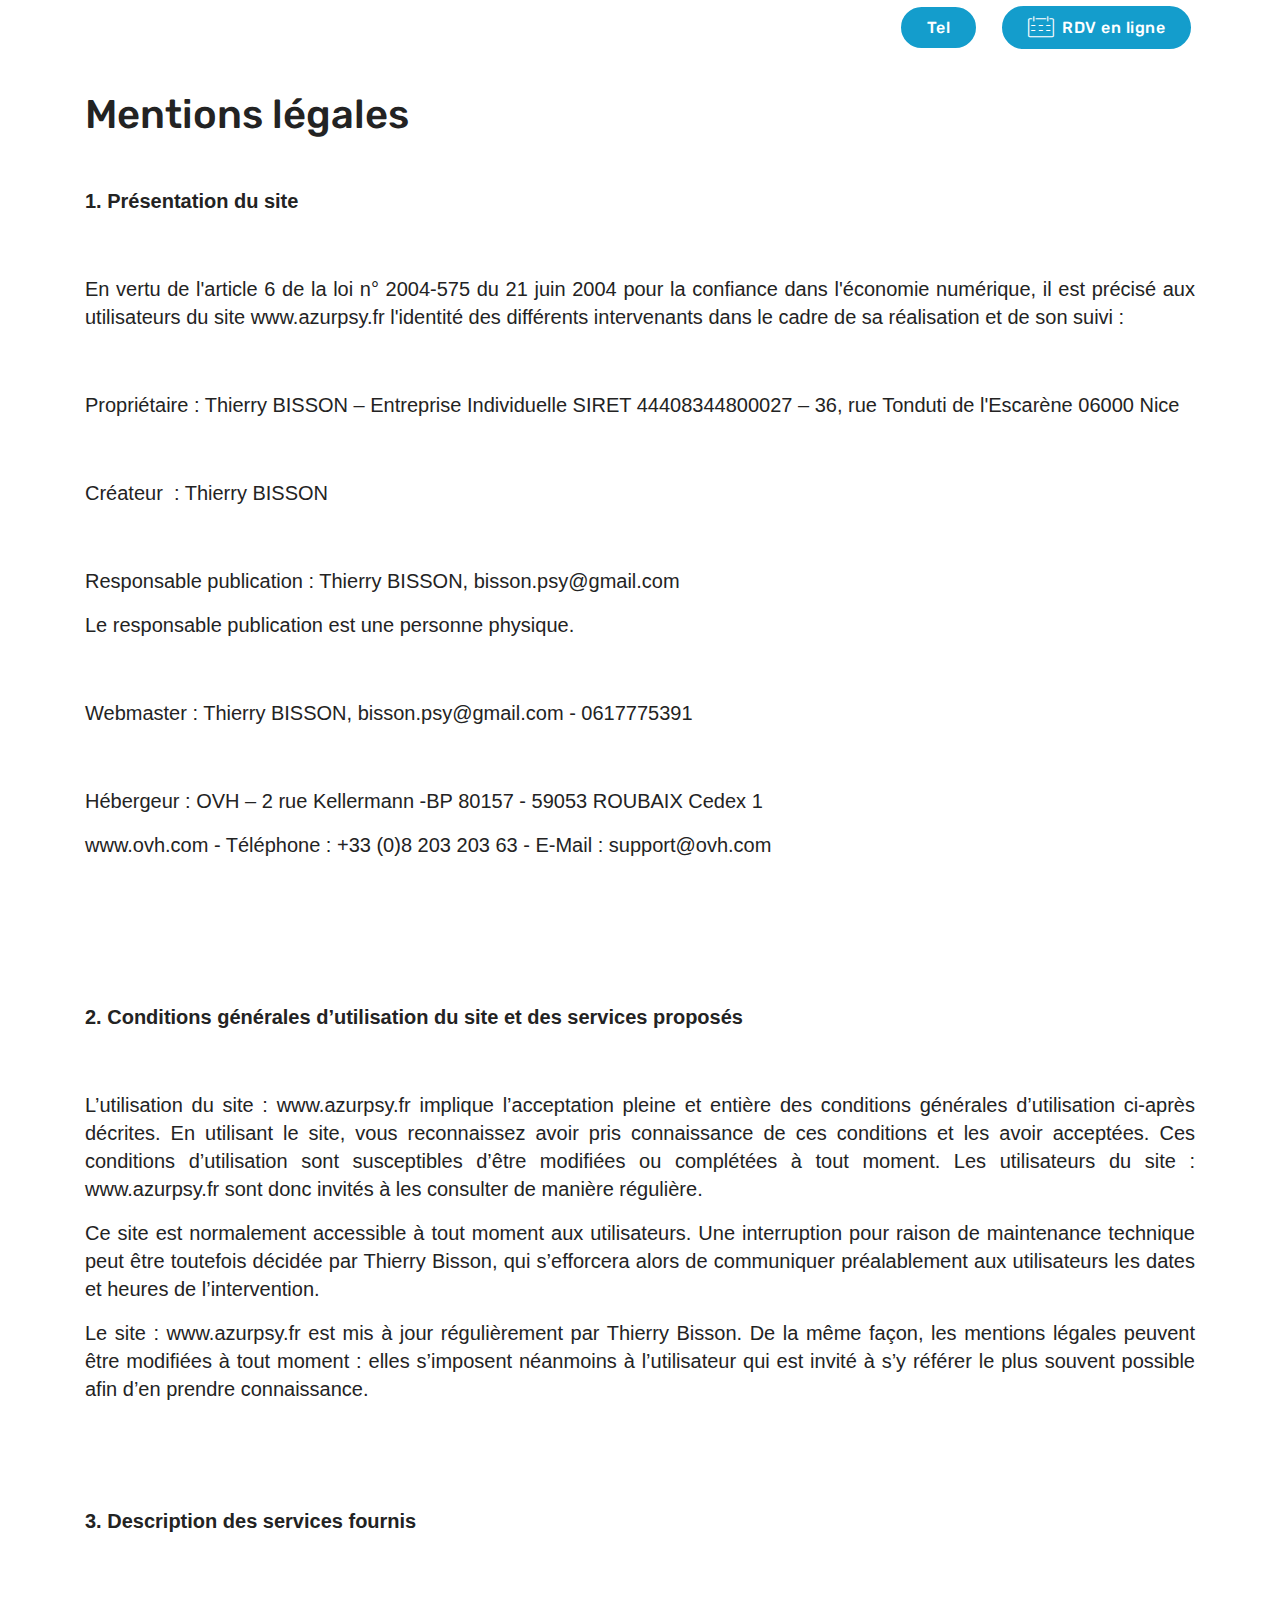
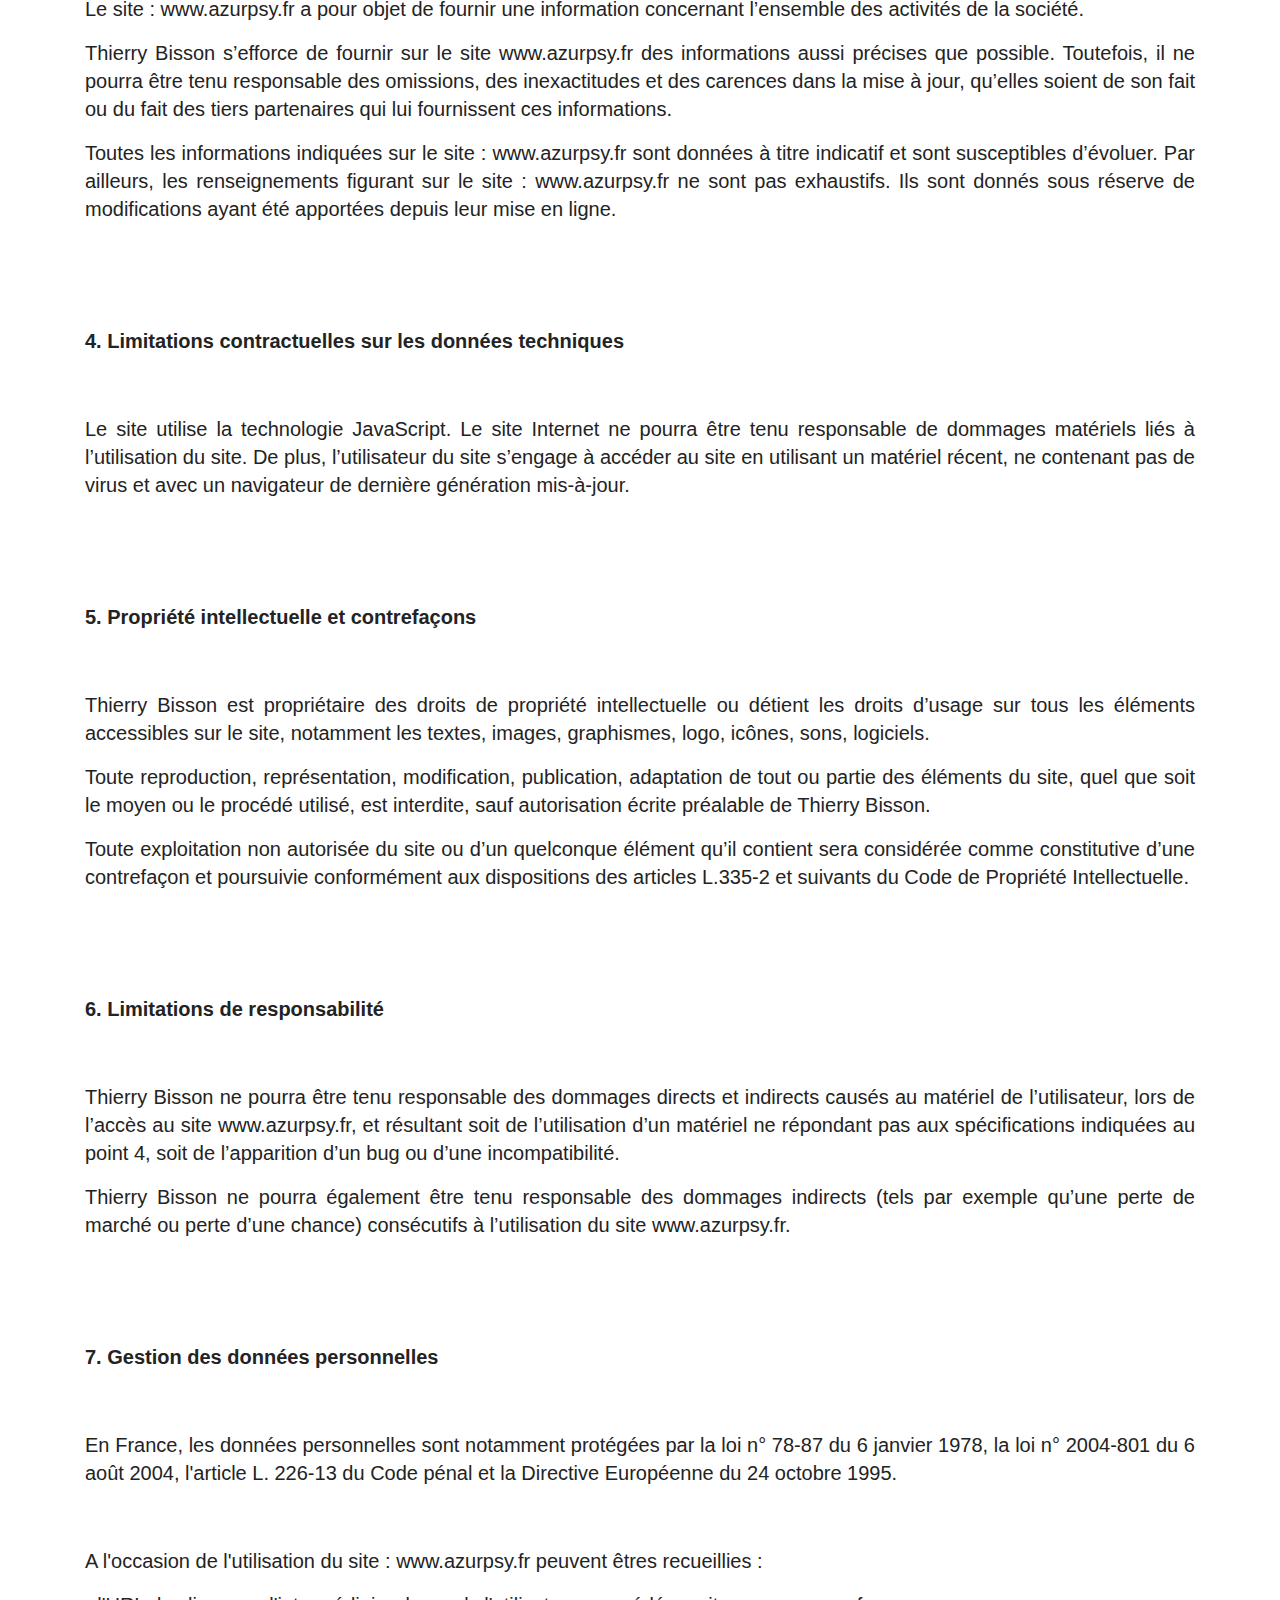
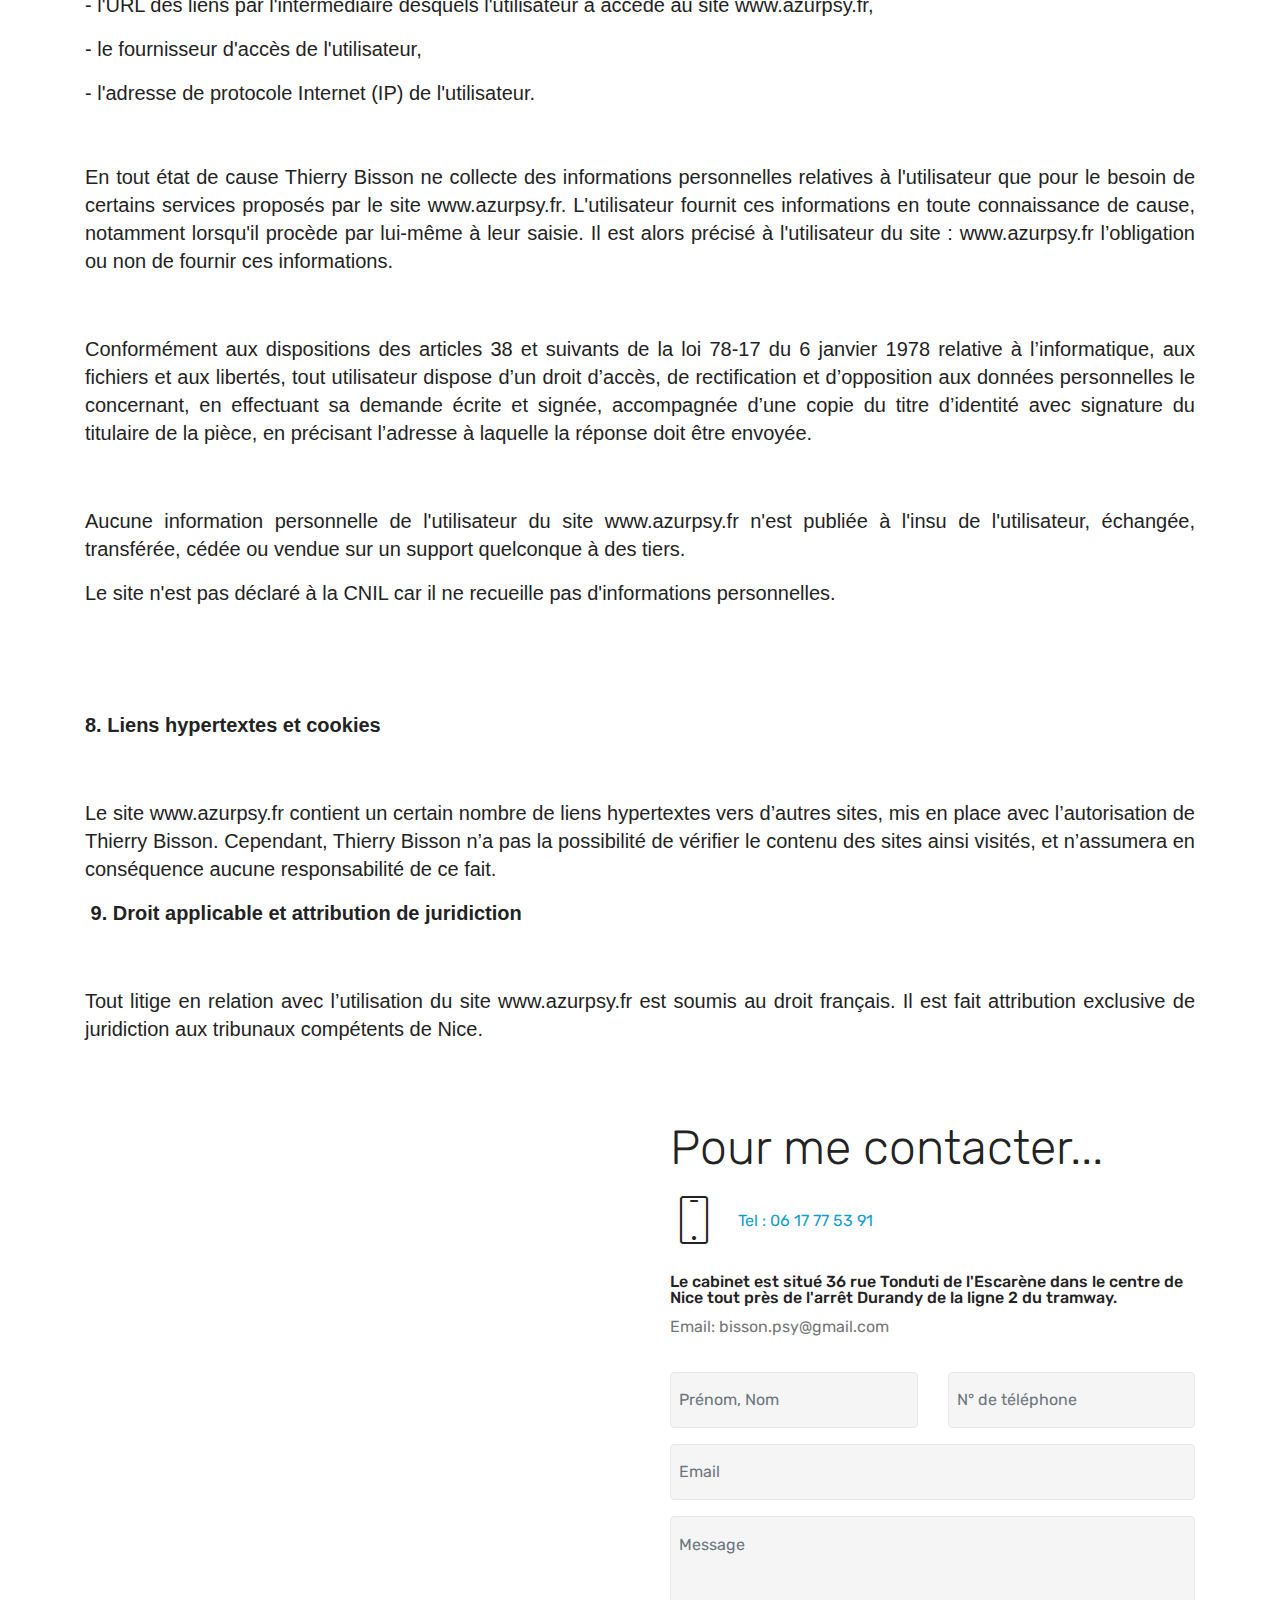
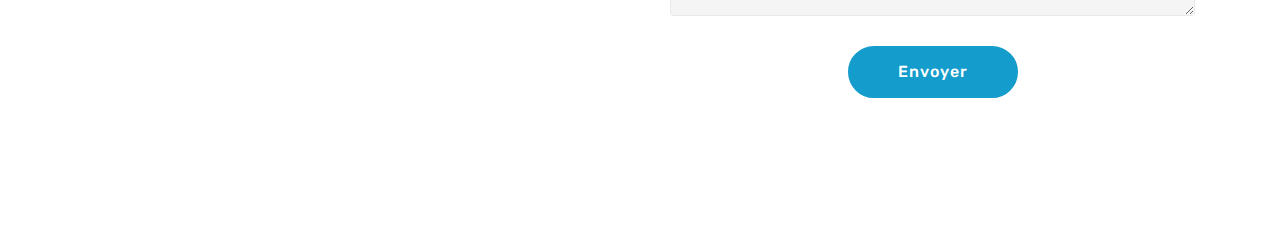
<file: Site36/mentionslegales.html>
<!DOCTYPE html>
<html  >
<head>
  <!-- Site made with Mobirise Website Builder v4.12.3, https://mobirise.com -->
  <meta charset="UTF-8">
  <meta http-equiv="X-UA-Compatible" content="IE=edge">
  <meta name="generator" content="Mobirise v4.12.3, mobirise.com">
  <meta name="viewport" content="width=device-width, initial-scale=1, minimum-scale=1">
  <link rel="shortcut icon" href="assets/images/iconepsy-128x144.png" type="image/x-icon">
  <meta name="description" content="">


  <title>Thierry Bisson Psychologue à Nice mentions légales</title>
  <link rel="stylesheet" href="assets/web/assets/mobirise-icons/mobirise-icons.css">
  <link rel="stylesheet" href="assets/bootstrap/css/bootstrap.min.css">
  <link rel="stylesheet" href="assets/bootstrap/css/bootstrap-grid.min.css">
  <link rel="stylesheet" href="assets/bootstrap/css/bootstrap-reboot.min.css">
  <link rel="stylesheet" href="assets/tether/tether.min.css">
  <link rel="stylesheet" href="assets/dropdown/css/style.css">
  <link rel="stylesheet" href="assets/theme/css/style.css">
  <link rel="preload" as="style" href="assets/mobirise/css/mbr-additional.css"><link rel="stylesheet" href="assets/mobirise/css/mbr-additional.css" type="text/css">



</head>

<body>

    <section class="menu cid-rXheybpulM" once="menu" id="menu2-d">

      <nav class="navbar navbar-expand beta-menu navbar-dropdown align-items-center navbar-fixed-top navbar-toggleable-sm">
          <button class="navbar-toggler navbar-toggler-right" type="button" data-toggle="collapse" data-target="#navbarSupportedContent" aria-controls="navbarSupportedContent" aria-expanded="false" aria-label="Toggle navigation">
              <div class="hamburger">
                  <span></span>
                  <span></span>
                  <span></span>
                  <span></span>
              </div>
          </button>
          <!-- <div class="menu-logo">
              <div class="navbar-brand">


              </div>
          </div> -->
          <div class="collapse navbar-collapse" id="navbarSupportedContent">

              <div class="navbar-buttons mbr-section-btn">
                  <a class="btn btn-sm btn-primary display-7" href="tel:+33617775391"
                  target="_blank">
                  <!-- <span class="mbri-mobile mbr-iconfont mbr-iconfont-btn"></span> -->
                  <font face="MobiriseIcons">
                      <span style="font-size: 20px;"></span>
                  </font>Tel
                  </a>
                  <a class="btn btn-sm btn-primary display-7" href="https://www.clicrdv.com/thierry-bisson?"
                  target="_blank">
                  <span class="mbri-calendar mbr-iconfont mbr-iconfont-btn"></span>
                  <font face="MobiriseIcons">
                      <span style="font-size: 20px;"></span>
                  </font>RDV en ligne
                  </a>
              </div>
          </div>
      </nav>
   </section>


   <section class="mbr-section content6 cid-rXh73MvF9s" id="content6-9">
       <div class="container">

                           <p style="text-align: justify;">&nbsp;</p>
                           <p style="text-align: justify;">&nbsp;</p>
                        <h1>Mentions légales</h1>

       						<p style="text-align: justify;"><span style="font-family: Raleway, Arial, Helvetica, 'Liberation Sans', FreeSans, sans-serif;"><span style="font-size: 20px; line-height: 28px;">&nbsp;</span></span></p>
       						<p style="text-align: justify;"><strong><span style="font-family: Raleway, Arial, Helvetica, 'Liberation Sans', FreeSans, sans-serif;"><span style="font-size: 20px; line-height: 28px;">1. Présentation du site</span></span></strong></p>
       						<p style="text-align: justify;"><span style="font-family: Raleway, Arial, Helvetica, 'Liberation Sans', FreeSans, sans-serif;"><span style="font-size: 20px; line-height: 28px;">&nbsp;</span></span></p>
       						<p style="text-align: justify;"><span style="font-family: Raleway, Arial, Helvetica, 'Liberation Sans', FreeSans, sans-serif;"><span style="font-size: 20px; line-height: 28px;">En vertu de l'article 6 de la loi n° 2004-575 du 21 juin 2004 pour la confiance dans l'économie numérique, il est précisé aux utilisateurs du site www.azurpsy.fr l'identité des différents intervenants dans le cadre de sa réalisation et de son suivi :</span></span></p>
       						<p style="text-align: justify;"><span style="font-family: Raleway, Arial, Helvetica, 'Liberation Sans', FreeSans, sans-serif;"><span style="font-size: 20px; line-height: 28px;">&nbsp;</span></span></p>
       						<p style="text-align: justify;"><span style="font-family: Raleway, Arial, Helvetica, 'Liberation Sans', FreeSans, sans-serif;"><span style="font-size: 20px; line-height: 28px;">Propriétaire : Thierry BISSON – Entreprise Individuelle SIRET 44408344800027 – 36, rue Tonduti de l'Escarène 06000 Nice</span></span></p>
       						<p style="text-align: justify;"><span style="font-family: Raleway, Arial, Helvetica, 'Liberation Sans', FreeSans, sans-serif;"><span style="font-size: 20px; line-height: 28px;">&nbsp;</span></span></p>
       						<p style="text-align: justify;"><span style="font-family: Raleway, Arial, Helvetica, 'Liberation Sans', FreeSans, sans-serif;"><span style="font-size: 20px; line-height: 28px;">Créateur &nbsp;: Thierry BISSON</span></span></p>
       						<p style="text-align: justify;"><span style="font-family: Raleway, Arial, Helvetica, 'Liberation Sans', FreeSans, sans-serif;"><span style="font-size: 20px; line-height: 28px;">&nbsp;</span></span></p>
       						<p style="text-align: justify;"><span style="font-family: Raleway, Arial, Helvetica, 'Liberation Sans', FreeSans, sans-serif;"><span style="font-size: 20px; line-height: 28px;">Responsable publication : Thierry BISSON, bisson.psy@gmail.com</span></span></p>
       						<p style="text-align: justify;"><span style="font-family: Raleway, Arial, Helvetica, 'Liberation Sans', FreeSans, sans-serif;"><span style="font-size: 20px; line-height: 28px;">Le responsable publication est une personne physique.</span></span></p>
       						<p style="text-align: justify;"><span style="font-family: Raleway, Arial, Helvetica, 'Liberation Sans', FreeSans, sans-serif;"><span style="font-size: 20px; line-height: 28px;">&nbsp;</span></span></p>
       						<p style="text-align: justify;"><span style="font-family: Raleway, Arial, Helvetica, 'Liberation Sans', FreeSans, sans-serif;"><span style="font-size: 20px; line-height: 28px;">Webmaster : Thierry BISSON, bisson.psy@gmail.com - 0617775391</span></span></p>
       						<p style="text-align: justify;"><span style="font-family: Raleway, Arial, Helvetica, 'Liberation Sans', FreeSans, sans-serif;"><span style="font-size: 20px; line-height: 28px;">&nbsp;</span></span></p>
       						<p style="text-align: justify;"><span style="font-family: Raleway, Arial, Helvetica, 'Liberation Sans', FreeSans, sans-serif;"><span style="font-size: 20px; line-height: 28px;">Hébergeur : OVH – 2 rue Kellermann -BP 80157 - 59053 ROUBAIX Cedex 1</span></span></p>
       						<p style="text-align: justify;"><span style="font-family: Raleway, Arial, Helvetica, 'Liberation Sans', FreeSans, sans-serif;"><span style="font-size: 20px; line-height: 28px;">www.ovh.com - Téléphone : +33 (0)8 203 203 63 - E-Mail : support@ovh.com</span></span></p>
       						<p style="text-align: justify;"><span style="font-family: Raleway, Arial, Helvetica, 'Liberation Sans', FreeSans, sans-serif;"><span style="font-size: 20px; line-height: 28px;">&nbsp;</span></span></p>
       						<p style="text-align: justify;">&nbsp;</p>
       						<p style="text-align: justify;"><strong><span style="font-family: Raleway, Arial, Helvetica, 'Liberation Sans', FreeSans, sans-serif;"><span style="font-size: 20px; line-height: 28px;">&nbsp;</span></span></strong></p>
       						<p style="text-align: justify;"><strong><span style="font-family: Raleway, Arial, Helvetica, 'Liberation Sans', FreeSans, sans-serif;"><span style="font-size: 20px; line-height: 28px;">2. Conditions générales d’utilisation du site et des services proposés</span></span></strong></p>
       						<p style="text-align: justify;"><span style="font-family: Raleway, Arial, Helvetica, 'Liberation Sans', FreeSans, sans-serif;"><span style="font-size: 20px; line-height: 28px;">&nbsp;</span></span></p>
       						<p style="text-align: justify;"><span style="font-family: Raleway, Arial, Helvetica, 'Liberation Sans', FreeSans, sans-serif;"><span style="font-size: 20px; line-height: 28px;">L’utilisation du site : www.azurpsy.fr implique l’acceptation pleine et entière des conditions générales d’utilisation ci-après décrites. En utilisant le site, vous reconnaissez avoir pris connaissance de ces conditions et les avoir acceptées. Ces conditions d’utilisation sont susceptibles d’être modifiées ou complétées à tout moment. Les utilisateurs du site : www.azurpsy.fr sont donc invités à les consulter de manière régulière.&nbsp;</span></span></p>
       						<p style="text-align: justify;"><span style="font-family: Raleway, Arial, Helvetica, 'Liberation Sans', FreeSans, sans-serif;"><span style="font-size: 20px; line-height: 28px;">Ce site est normalement accessible à tout moment aux utilisateurs. Une interruption pour raison de maintenance technique peut être toutefois décidée par Thierry Bisson, qui s’efforcera alors de communiquer préalablement aux utilisateurs les dates et heures de l’intervention.&nbsp;</span></span></p>
       						<p style="text-align: justify;"><span style="font-family: Raleway, Arial, Helvetica, 'Liberation Sans', FreeSans, sans-serif;"><span style="font-size: 20px; line-height: 28px;">Le site : www.azurpsy.fr est mis à jour régulièrement par Thierry Bisson. De la même façon, les mentions légales peuvent être modifiées à tout moment : elles s’imposent néanmoins à l’utilisateur qui est invité à s’y référer le plus souvent possible afin d’en prendre connaissance.&nbsp;</span></span></p>
       						<p style="text-align: justify;"><span style="font-family: Raleway, Arial, Helvetica, 'Liberation Sans', FreeSans, sans-serif;"><span style="font-size: 20px; line-height: 28px;">&nbsp;</span></span></p>
       						<p style="text-align: justify;"><span style="font-family: Raleway, Arial, Helvetica, 'Liberation Sans', FreeSans, sans-serif;"><span style="font-size: 20px; line-height: 28px;">&nbsp;</span></span></p>
       						<p style="text-align: justify;"><strong><span style="font-family: Raleway, Arial, Helvetica, 'Liberation Sans', FreeSans, sans-serif;"><span style="font-size: 20px; line-height: 28px;">3. Description des services fournis&nbsp;</span></span></strong></p>
       						<p style="text-align: justify;"><span style="font-family: Raleway, Arial, Helvetica, 'Liberation Sans', FreeSans, sans-serif;"><span style="font-size: 20px; line-height: 28px;">&nbsp;</span></span></p>
       						<p style="text-align: justify;"><span style="font-family: Raleway, Arial, Helvetica, 'Liberation Sans', FreeSans, sans-serif;"><span style="font-size: 20px; line-height: 28px;">Le site : www.azurpsy.fr a pour objet de fournir une information concernant l’ensemble des activités de la société.&nbsp;</span></span></p>
       						<p style="text-align: justify;"><span style="font-family: Raleway, Arial, Helvetica, 'Liberation Sans', FreeSans, sans-serif;"><span style="font-size: 20px; line-height: 28px;">Thierry Bisson s’efforce de fournir sur le site www.azurpsy.fr des informations aussi précises que possible. Toutefois, il ne pourra être tenu responsable des omissions, des inexactitudes et des carences dans la mise à jour, qu’elles soient de son fait ou du fait des tiers partenaires qui lui fournissent ces informations.&nbsp;</span></span></p>
       						<p style="text-align: justify;"><span style="font-family: Raleway, Arial, Helvetica, 'Liberation Sans', FreeSans, sans-serif;"><span style="font-size: 20px; line-height: 28px;">Toutes les informations indiquées sur le site : www.azurpsy.fr sont données à titre indicatif et sont susceptibles d’évoluer. Par ailleurs, les renseignements figurant sur le site : www.azurpsy.fr ne sont pas exhaustifs. Ils sont donnés sous réserve de modifications ayant été apportées depuis leur mise en ligne.&nbsp;</span></span></p>
       						<p style="text-align: justify;"><span style="font-family: Raleway, Arial, Helvetica, 'Liberation Sans', FreeSans, sans-serif;"><span style="font-size: 20px; line-height: 28px;">&nbsp;</span></span></p>
       						<p style="text-align: justify;"><span style="font-family: Raleway, Arial, Helvetica, 'Liberation Sans', FreeSans, sans-serif;"><span style="font-size: 20px; line-height: 28px;">&nbsp;</span></span></p>
       						<p style="text-align: justify;"><strong><span style="font-family: Raleway, Arial, Helvetica, 'Liberation Sans', FreeSans, sans-serif;"><span style="font-size: 20px; line-height: 28px;">4. Limitations contractuelles sur les données techniques</span></span></strong></p>
       						<p style="text-align: justify;"><span style="font-family: Raleway, Arial, Helvetica, 'Liberation Sans', FreeSans, sans-serif;"><span style="font-size: 20px; line-height: 28px;">&nbsp;</span></span></p>
       						<p style="text-align: justify;"><span style="font-family: Raleway, Arial, Helvetica, 'Liberation Sans', FreeSans, sans-serif;"><span style="font-size: 20px; line-height: 28px;">Le site utilise la technologie JavaScript. Le site Internet ne pourra être tenu responsable de dommages matériels liés à l’utilisation du site. De plus, l’utilisateur du site s’engage à accéder au site en utilisant un matériel récent, ne contenant pas de virus et avec un navigateur de dernière génération mis-à-jour.</span></span></p>
       						<p style="text-align: justify;"><span style="font-family: Raleway, Arial, Helvetica, 'Liberation Sans', FreeSans, sans-serif;"><span style="font-size: 20px; line-height: 28px;">&nbsp;</span></span></p>
       						<p style="text-align: justify;"><span style="font-family: Raleway, Arial, Helvetica, 'Liberation Sans', FreeSans, sans-serif;"><span style="font-size: 20px; line-height: 28px;">&nbsp;</span></span></p>
       						<p style="text-align: justify;"><strong><span style="font-family: Raleway, Arial, Helvetica, 'Liberation Sans', FreeSans, sans-serif;"><span style="font-size: 20px; line-height: 28px;">5. Propriété intellectuelle et contrefaçons</span></span></strong></p>
       						<p style="text-align: justify;"><span style="font-family: Raleway, Arial, Helvetica, 'Liberation Sans', FreeSans, sans-serif;"><span style="font-size: 20px; line-height: 28px;">&nbsp;</span></span></p>
       						<p style="text-align: justify;"><span style="font-family: Raleway, Arial, Helvetica, 'Liberation Sans', FreeSans, sans-serif;"><span style="font-size: 20px; line-height: 28px;">Thierry Bisson est propriétaire des droits de propriété intellectuelle ou détient les droits d’usage sur tous les éléments accessibles sur le site, notamment les textes, images, graphismes, logo, icônes, sons, logiciels.&nbsp;</span></span></p>
       						<p style="text-align: justify;"><span style="font-family: Raleway, Arial, Helvetica, 'Liberation Sans', FreeSans, sans-serif;"><span style="font-size: 20px; line-height: 28px;">Toute reproduction, représentation, modification, publication, adaptation de tout ou partie des éléments du site, quel que soit le moyen ou le procédé utilisé, est interdite, sauf autorisation écrite préalable de Thierry Bisson.&nbsp;</span></span></p>
       						<p style="text-align: justify;"><span style="font-family: Raleway, Arial, Helvetica, 'Liberation Sans', FreeSans, sans-serif;"><span style="font-size: 20px; line-height: 28px;">Toute exploitation non autorisée du site ou d’un quelconque élément qu’il contient sera considérée comme constitutive d’une contrefaçon et poursuivie conformément aux dispositions des articles L.335-2 et suivants du Code de Propriété Intellectuelle.&nbsp;</span></span></p>
       						<p style="text-align: justify;"><span style="font-family: Raleway, Arial, Helvetica, 'Liberation Sans', FreeSans, sans-serif;"><span style="font-size: 20px; line-height: 28px;">&nbsp;</span></span></p>
       						<p style="text-align: justify;"><span style="font-family: Raleway, Arial, Helvetica, 'Liberation Sans', FreeSans, sans-serif;"><span style="font-size: 20px; line-height: 28px;">&nbsp;</span></span></p>
       						<p style="text-align: justify;"><strong><span style="font-family: Raleway, Arial, Helvetica, 'Liberation Sans', FreeSans, sans-serif;"><span style="font-size: 20px; line-height: 28px;">6. Limitations de responsabilité&nbsp;</span></span></strong></p>
       						<p style="text-align: justify;"><span style="font-family: Raleway, Arial, Helvetica, 'Liberation Sans', FreeSans, sans-serif;"><span style="font-size: 20px; line-height: 28px;">&nbsp;</span></span></p>
       						<p style="text-align: justify;"><span style="font-family: Raleway, Arial, Helvetica, 'Liberation Sans', FreeSans, sans-serif;"><span style="font-size: 20px; line-height: 28px;">Thierry Bisson ne pourra être tenu responsable des dommages directs et indirects causés au matériel de l’utilisateur, lors de l’accès au site www.azurpsy.fr, et résultant soit de l’utilisation d’un matériel ne répondant pas aux spécifications indiquées au point 4, soit de l’apparition d’un bug ou d’une incompatibilité.&nbsp;</span></span></p>
       						<p style="text-align: justify;"><span style="font-family: Raleway, Arial, Helvetica, 'Liberation Sans', FreeSans, sans-serif;"><span style="font-size: 20px; line-height: 28px;">Thierry Bisson ne pourra également être tenu responsable des dommages indirects (tels par exemple qu’une perte de marché ou perte d’une chance) consécutifs à l’utilisation du site www.azurpsy.fr.</span></span></p>
       						<p style="text-align: justify;"><span style="font-family: Raleway, Arial, Helvetica, 'Liberation Sans', FreeSans, sans-serif;"><span style="font-size: 20px; line-height: 28px;">&nbsp;</span></span></p>
       						<p style="text-align: justify;"><span style="font-family: Raleway, Arial, Helvetica, 'Liberation Sans', FreeSans, sans-serif;"><span style="font-size: 20px; line-height: 28px;">&nbsp;</span></span></p>
       						<p style="text-align: justify;"><strong><span style="font-family: Raleway, Arial, Helvetica, 'Liberation Sans', FreeSans, sans-serif;"><span style="font-size: 20px; line-height: 28px;">7. Gestion des données personnelles&nbsp;</span></span></strong></p>
       						<p style="text-align: justify;"><span style="font-family: Raleway, Arial, Helvetica, 'Liberation Sans', FreeSans, sans-serif;"><span style="font-size: 20px; line-height: 28px;">&nbsp;</span></span></p>
       						<p style="text-align: justify;"><span style="font-family: Raleway, Arial, Helvetica, 'Liberation Sans', FreeSans, sans-serif;"><span style="font-size: 20px; line-height: 28px;">En France, les données personnelles sont notamment protégées par la loi n° 78-87 du 6 janvier 1978, la loi n° 2004-801 du 6 août 2004, l'article L. 226-13 du Code pénal et la Directive Européenne du 24 octobre 1995.&nbsp;</span></span></p>
       						<p style="text-align: justify;"><span style="font-family: Raleway, Arial, Helvetica, 'Liberation Sans', FreeSans, sans-serif;"><span style="font-size: 20px; line-height: 28px;">&nbsp;</span></span></p>
       						<p style="text-align: justify;"><span style="font-family: Raleway, Arial, Helvetica, 'Liberation Sans', FreeSans, sans-serif;"><span style="font-size: 20px; line-height: 28px;">A l'occasion de l'utilisation du site : www.azurpsy.fr peuvent êtres recueillies : </span></span></p>
       						<p style="text-align: justify;"><span style="font-family: Raleway, Arial, Helvetica, 'Liberation Sans', FreeSans, sans-serif;"><span style="font-size: 20px; line-height: 28px;">- l'URL des liens par l'intermédiaire desquels l'utilisateur a accédé au site www.azurpsy.fr,</span></span></p>
       						<p style="text-align: justify;"><span style="font-family: Raleway, Arial, Helvetica, 'Liberation Sans', FreeSans, sans-serif;"><span style="font-size: 20px; line-height: 28px;">- le fournisseur d'accès de l'utilisateur, </span></span></p>
       						<p style="text-align: justify;"><span style="font-family: Raleway, Arial, Helvetica, 'Liberation Sans', FreeSans, sans-serif;"><span style="font-size: 20px; line-height: 28px;">- l'adresse de protocole Internet (IP) de l'utilisateur.&nbsp;</span></span></p>
       						<p style="text-align: justify;">&nbsp;</p>
       						<p style="text-align: justify;"><span style="font-family: Raleway, Arial, Helvetica, 'Liberation Sans', FreeSans, sans-serif;"><span style="font-size: 20px; line-height: 28px;">En tout état de cause Thierry Bisson ne collecte des informations personnelles relatives à l'utilisateur que pour le besoin de certains services proposés par le site www.azurpsy.fr. L'utilisateur fournit ces informations en toute connaissance de cause, notamment lorsqu'il procède par lui-même à leur saisie. Il est alors précisé à l'utilisateur du site : www.azurpsy.fr l’obligation ou non de fournir ces informations.&nbsp;</span></span></p>
       						<p style="text-align: justify;"><span style="font-family: Raleway, Arial, Helvetica, 'Liberation Sans', FreeSans, sans-serif;"><span style="font-size: 20px; line-height: 28px;">&nbsp;</span></span></p>
       						<p style="text-align: justify;"><span style="font-family: Raleway, Arial, Helvetica, 'Liberation Sans', FreeSans, sans-serif;"><span style="font-size: 20px; line-height: 28px;">Conformément aux dispositions des articles 38 et suivants de la loi 78-17 du 6 janvier 1978 relative à l’informatique, aux fichiers et aux libertés, tout utilisateur dispose d’un droit d’accès, de rectification et d’opposition aux données personnelles le concernant, en effectuant sa demande écrite et signée, accompagnée d’une copie du titre d’identité avec signature du titulaire de la pièce, en précisant l’adresse à laquelle la réponse doit être envoyée.&nbsp;</span></span></p>
       						<p style="text-align: justify;"><span style="font-family: Raleway, Arial, Helvetica, 'Liberation Sans', FreeSans, sans-serif;"><span style="font-size: 20px; line-height: 28px;">&nbsp;</span></span></p>
       						<p style="text-align: justify;"><span style="font-family: Raleway, Arial, Helvetica, 'Liberation Sans', FreeSans, sans-serif;"><span style="font-size: 20px; line-height: 28px;">Aucune information personnelle de l'utilisateur du site www.azurpsy.fr n'est publiée à l'insu de l'utilisateur, échangée, transférée, cédée ou vendue sur un support quelconque à des tiers.&nbsp;</span></span></p>
       						<p style="text-align: justify;"><span style="font-family: Raleway, Arial, Helvetica, 'Liberation Sans', FreeSans, sans-serif;"><span style="font-size: 20px; line-height: 28px;">Le site n'est pas déclaré à la CNIL car il ne recueille pas d'informations personnelles.</span></span></p>
       						<p style="text-align: justify;"><span style="font-family: Raleway, Arial, Helvetica, 'Liberation Sans', FreeSans, sans-serif;"><span style="font-size: 20px; line-height: 28px;">&nbsp;</span></span></p>
       						<p style="text-align: justify;"><span style="font-family: Raleway, Arial, Helvetica, 'Liberation Sans', FreeSans, sans-serif;"><span style="font-size: 20px; line-height: 28px;">&nbsp;</span></span></p>
       						<p style="text-align: justify;"><strong><span style="font-family: Raleway, Arial, Helvetica, 'Liberation Sans', FreeSans, sans-serif;"><span style="font-size: 20px; line-height: 28px;">8. Liens hypertextes et cookies&nbsp;</span></span></strong></p>
       						<p style="text-align: justify;"><span style="font-family: Raleway, Arial, Helvetica, 'Liberation Sans', FreeSans, sans-serif;"><span style="font-size: 20px; line-height: 28px;">&nbsp;</span></span></p>
       						<p style="text-align: justify;"><span style="font-family: Raleway, Arial, Helvetica, 'Liberation Sans', FreeSans, sans-serif;"><span style="font-size: 20px; line-height: 28px;">Le site www.azurpsy.fr  contient un certain nombre de liens hypertextes vers d’autres sites, mis en place avec l’autorisation de Thierry Bisson. Cependant, Thierry Bisson n’a pas la possibilité de vérifier le contenu des sites ainsi visités, et n’assumera en conséquence aucune responsabilité de ce fait.&nbsp;</span></span></p>
       						<!-- <p style="text-align: justify;"><span style="font-family: Raleway, Arial, Helvetica, 'Liberation Sans', FreeSans, sans-serif;"><span style="font-size: 20px; line-height: 28px;">&nbsp;</span></span></p> -->
       						<!-- <p style="text-align: justify;"><span style="font-family: Raleway, Arial, Helvetica, 'Liberation Sans', FreeSans, sans-serif;"><span style="font-size: 20px; line-height: 28px;">La navigation sur le site : www.azurpsy.fr est susceptible de provoquer l’installation de cookie(s) sur l’ordinateur de l’utilisateur. Un cookie est un fichier de petite taille, qui ne permet pas l’identification de l’utilisateur, mais qui enregistre des informations relatives à la navigation d’un ordinateur sur un site. Les données ainsi obtenues visent à faciliter la navigation ultérieure sur le site, et ont également vocation à permettre diverses mesures de fréquentation.&nbsp;</span></span></p> -->
       						<!-- <p style="text-align: justify;"><span style="font-family: Raleway, Arial, Helvetica, 'Liberation Sans', FreeSans, sans-serif;"><span style="font-size: 20px; line-height: 28px;">&nbsp;</span></span></p> -->
       						<!-- <p style="text-align: justify;"><span style="font-family: Raleway, Arial, Helvetica, 'Liberation Sans', FreeSans, sans-serif;"><span style="font-size: 20px; line-height: 28px;">Le refus d’installation d’un cookie peut entraîner l’impossibilité d’accéder à certains services. L’utilisateur peut toutefois configurer son ordinateur de la manière suivante, pour refuser l’installation des cookies :&nbsp;</span></span></p> -->
       						<!-- <p style="text-align: justify;"><span style="font-family: Raleway, Arial, Helvetica, 'Liberation Sans', FreeSans, sans-serif;"><span style="font-size: 20px; line-height: 28px;">&nbsp;</span></span></p>
       						<p style="text-align: justify;"><span style="font-family: Raleway, Arial, Helvetica, 'Liberation Sans', FreeSans, sans-serif;"><span style="font-size: 20px; line-height: 28px;"><strong>Sous Internet Explorer</strong> : onglet outil (pictogramme en forme de rouage en haut a droite) options internet. Cliquez sur Confidentialité et choisissez Bloquer tous les cookies. Validez sur Ok.&nbsp;</span></span></p>
       						<p style="text-align: justify;"><span style="font-family: Raleway, Arial, Helvetica, 'Liberation Sans', FreeSans, sans-serif;"><span style="font-size: 20px; line-height: 28px;"><strong>Sous Firefox</strong> : en haut de la fenêtre du navigateur, cliquez sur le bouton Firefox, puis aller dans l'onglet Options. Cliquer sur l'onglet Vie privée. Paramétrez les Règles de conservation sur : utiliser les paramètres personnalisés pour l'historique. Enfin décochez-la pour désactiver les cookies.&nbsp;</span></span></p>
       						<p style="text-align: justify;"><span style="font-family: Raleway, Arial, Helvetica, 'Liberation Sans', FreeSans, sans-serif;"><span style="font-size: 20px; line-height: 28px;"><strong>Sous Safari</strong> : Cliquez en haut à droite du navigateur sur le pictogramme de menu (symbolisé par un rouage). Sélectionnez Paramètres. Cliquez sur Afficher les paramètres avancés. Dans la section Confidentialité , cliquez sur Paramètres de contenu. Dans la section Cookies , vous pouvez bloquer les cookies.&nbsp;</span></span></p>
       						<p style="text-align: justify;"><span style="font-family: Raleway, Arial, Helvetica, 'Liberation Sans', FreeSans, sans-serif;"><span style="font-size: 20px; line-height: 28px;"><strong>Sous Chrome</strong> : Cliquez en haut à droite du navigateur sur le pictogramme de menu (symbolisé par trois lignes horizontales). Sélectionnez Paramètres. Cliquez sur Afficher les paramètres avancés. Dans la section Confidentialité , cliquez sur préférences. Dans l'onglet Confidentialité , vous pouvez bloquer les cookies.&nbsp;</span></span></p>
       						<p style="text-align: justify;"><span style="font-family: Raleway, Arial, Helvetica, 'Liberation Sans', FreeSans, sans-serif;"><span style="font-size: 20px; line-height: 28px;">&nbsp;</span></span></p>
       						<p style="text-align: justify;"><span style="font-family: Raleway, Arial, Helvetica, 'Liberation Sans', FreeSans, sans-serif;"><span style="font-size: 20px; line-height: 28px;">&nbsp;</span></span></p> -->
       						<p style="text-align: justify;"><span style="font-family: Raleway, Arial, Helvetica, 'Liberation Sans', FreeSans, sans-serif;"><span style="font-size: 20px; line-height: 28px;">&nbsp;<strong>9. Droit applicable et attribution de juridiction</strong></span></span></p>
       						<p style="text-align: justify;"><span style="font-family: Raleway, Arial, Helvetica, 'Liberation Sans', FreeSans, sans-serif;"><span style="font-size: 20px; line-height: 28px;">&nbsp;</span></span></p>
       						<p style="text-align: justify;"><span style="font-family: Raleway, Arial, Helvetica, 'Liberation Sans', FreeSans, sans-serif;"><span style="font-size: 20px; line-height: 28px;">Tout litige en relation avec l’utilisation du site www.azurpsy.fr est soumis au droit français. Il est fait attribution exclusive de juridiction aux tribunaux compétents de Nice.&nbsp;</span></span></p>
       	



        </div>


   </section>







   <section class="mbr-section form4 cid-rXh8LhP3tX" id="form4-a">




       <div class="container">
           <div class="row">
               <div class="col-md-6">
                   <div class="google-map"><iframe frameborder="0" style="border:0" src="https://www.google.com/maps/embed/v1/place?key=AIzaSyCy9r70T3NYf3PhvVflTo0_zdif2_IoIYs&amp;q=place_id:ChIJA7hTmqXazRIR4J4RsKJyH0o" allowfullscreen=""></iframe></div>
               </div>
               <div class="col-md-6">
                   <h2 class="pb-3 align-left mbr-fonts-style display-2">
                       Pour me contacter...</h2>
                   <div>
                       <div class="icon-block pb-3 align-left">
                           <span class="icon-block__icon">
                               <span class="mbr-iconfont mbri-mobile"></span>
                           </span>


                           <a  href="tel:+33617775391"
                           target="_blank">
                           <!-- <span class="mbri-mobile mbr-iconfont mbr-iconfont-btn"></span> -->
                           <font face="MobiriseIcons">
                               <span style="font-size: 20px;"></span>
                           </font>Tel : 06 17 77 53 91
                           </a>




                           <!-- <h4 class="icon-block__title align-left mbr-fonts-style display-5">
                               06 17 77 53 91</h4> -->
                       </div>
                       <div class="icon-contacts pb-3">
                           <h5 class="align-left mbr-fonts-style display-7">Le cabinet est situé 36 rue Tonduti de l'Escarène dans le centre de Nice tout près de l'arrêt Durandy de la ligne 2 du tramway.</h5>

                           <a href="mailto:bisson.psy@gmail.com">
                           <p class="mbr-text align-left mbr-fonts-style display-7">Email: bisson.psy@gmail.com</p>
                           </a>
                       </div>
                   </div>
                   <div data-form-type="formoid">
                       <!---Formbuilder Form--->
                       <form action="https://mobirise.com/" method="POST" class="mbr-form form-with-styler" data-form-title="Mobirise Form"><input type="hidden" name="email" data-form-email="true" value="B6RjPDzgk/jT1wOFY/OQM3kNAQE3UJX8dqQb4H48ahyPomcD1AdgbJ08Fboomi5NJydVvF0+Ov7CQm+MrzidzOKGbsHlS70PgbFmV1HSnGoalaUDtWf2pWl2YOwgZ0vX">
                           <div class="row">
                               <div hidden="hidden" data-form-alert="" class="alert alert-success col-12">Merci, votre message a bien été envoyé</div>
                               <div hidden="hidden" data-form-alert-danger="" class="alert alert-danger col-12">
                               </div>
                           </div>
                           <div class="dragArea row">
                               <div class="col-md-6  form-group" data-for="name">
                                   <input type="text" name="name" placeholder="Prénom, Nom" data-form-field="Name" required="required" class="form-control input display-7" id="name-form4-a">
                               </div>
                               <div class="col-md-6  form-group" data-for="phone">
                                   <input type="text" name="phone" placeholder="N° de téléphone" data-form-field="Phone" required="required" class="form-control input display-7" id="phone-form4-a">
                               </div>
                               <div data-for="email" class="col-md-12  form-group">
                                   <input type="text" name="email" placeholder="Email" data-form-field="Email" class="form-control input display-7" required="required" id="email-form4-a">
                               </div>
                               <div data-for="message" class="col-md-12  form-group">
                                   <textarea name="message" placeholder="Message" data-form-field="Message" class="form-control input display-7" id="message-form4-a"></textarea>
                               </div>
                               <div class="col-md-12 input-group-btn  mt-2 align-center"><button type="submit" class="btn btn-primary btn-form display-4">Envoyer</button></div>
                           </div>
                       </form><!---Formbuilder Form--->
                   </div>
               </div>
           </div>
       </div>
   </section>

   <section once="footers" class="cid-rXrm5uV6c5 mbr-reveal" id="footer6-f">


       <div class="container">
           <div class="media-container-row align-center mbr-white">
               <div class="col-6">
                   <p class="mbr-text mb-0 mbr-fonts-style display-7">
                       © Copyright Thierry Bisson</p>
               </div>
               <div class="col-6">
                   <p class="mbr-text mb-0 mbr-fonts-style display-7">
                       <a href="index.html"> Retour</a>
                   </p>
               </div>
           </div>
       </div>
   </section>


     <script src="assets/web/assets/jquery/jquery.min.js"></script>
     <script src="assets/popper/popper.min.js"></script>
     <script src="assets/bootstrap/js/bootstrap.min.js"></script>
     <script src="assets/smoothscroll/smooth-scroll.js"></script>
     <script src="assets/tether/tether.min.js"></script>
     <script src="assets/parallax/jarallax.min.js"></script>
     <script src="assets/dropdown/js/nav-dropdown.js"></script>
     <script src="assets/dropdown/js/navbar-dropdown.js"></script>
     <script src="assets/touchswipe/jquery.touch-swipe.min.js"></script>
     <script src="assets/theme/js/script.js"></script>
     <script src="assets/formoid/formoid.min.js"></script>


   </body>
   </html>
</file>
<file: Site36/assets/web/assets/mobirise-icons/mobirise-icons.css>
@font-face {
  font-family: 'MobiriseIcons';
  src:  url('mobirise-icons.eot?spat4u');
  src:  url('mobirise-icons.eot?spat4u#iefix') format('embedded-opentype'),
    url('mobirise-icons.ttf?spat4u') format('truetype'),
    url('mobirise-icons.woff?spat4u') format('woff'),
    url('mobirise-icons.svg?spat4u#MobiriseIcons') format('svg');
  font-weight: normal;
  font-style: normal;
  font-display: swap;
}

[class^="mbri-"], [class*=" mbri-"] {
  /* use !important to prevent issues with browser extensions that change fonts */
  font-family: MobiriseIcons !important;
  speak: none;
  font-style: normal;
  font-weight: normal;
  font-variant: normal;
  text-transform: none;
  line-height: 1;

  /* Better Font Rendering =========== */
  -webkit-font-smoothing: antialiased;
  -moz-osx-font-smoothing: grayscale;
}

.mbri-add-submenu:before {
  content: "\e900";
}
.mbri-alert:before {
  content: "\e901";
}
.mbri-align-center:before {
  content: "\e902";
}
.mbri-align-justify:before {
  content: "\e903";
}
.mbri-align-left:before {
  content: "\e904";
}
.mbri-align-right:before {
  content: "\e905";
}
.mbri-android:before {
  content: "\e906";
}
.mbri-apple:before {
  content: "\e907";
}
.mbri-arrow-down:before {
  content: "\e908";
}
.mbri-arrow-next:before {
  content: "\e909";
}
.mbri-arrow-prev:before {
  content: "\e90a";
}
.mbri-arrow-up:before {
  content: "\e90b";
}
.mbri-bold:before {
  content: "\e90c";
}
.mbri-bookmark:before {
  content: "\e90d";
}
.mbri-bootstrap:before {
  content: "\e90e";
}
.mbri-briefcase:before {
  content: "\e90f";
}
.mbri-browse:before {
  content: "\e910";
}
.mbri-bulleted-list:before {
  content: "\e911";
}
.mbri-calendar:before {
  content: "\e912";
}
.mbri-camera:before {
  content: "\e913";
}
.mbri-cart-add:before {
  content: "\e914";
}
.mbri-cart-full:before {
  content: "\e915";
}
.mbri-cash:before {
  content: "\e916";
}
.mbri-change-style:before {
  content: "\e917";
}
.mbri-chat:before {
  content: "\e918";
}
.mbri-clock:before {
  content: "\e919";
}
.mbri-close:before {
  content: "\e91a";
}
.mbri-cloud:before {
  content: "\e91b";
}
.mbri-code:before {
  content: "\e91c";
}
.mbri-contact-form:before {
  content: "\e91d";
}
.mbri-credit-card:before {
  content: "\e91e";
}
.mbri-cursor-click:before {
  content: "\e91f";
}
.mbri-cust-feedback:before {
  content: "\e920";
}
.mbri-database:before {
  content: "\e921";
}
.mbri-delivery:before {
  content: "\e922";
}
.mbri-desktop:before {
  content: "\e923";
}
.mbri-devices:before {
  content: "\e924";
}
.mbri-down:before {
  content: "\e925";
}
.mbri-download:before {
  content: "\e989";
}
.mbri-drag-n-drop:before {
  content: "\e927";
}
.mbri-drag-n-drop2:before {
  content: "\e928";
}
.mbri-edit:before {
  content: "\e929";
}
.mbri-edit2:before {
  content: "\e92a";
}
.mbri-error:before {
  content: "\e92b";
}
.mbri-extension:before {
  content: "\e92c";
}
.mbri-features:before {
  content: "\e92d";
}
.mbri-file:before {
  content: "\e92e";
}
.mbri-flag:before {
  content: "\e92f";
}
.mbri-folder:before {
  content: "\e930";
}
.mbri-gift:before {
  content: "\e931";
}
.mbri-github:before {
  content: "\e932";
}
.mbri-globe:before {
  content: "\e933";
}
.mbri-globe-2:before {
  content: "\e934";
}
.mbri-growing-chart:before {
  content: "\e935";
}
.mbri-hearth:before {
  content: "\e936";
}
.mbri-help:before {
  content: "\e937";
}
.mbri-home:before {
  content: "\e938";
}
.mbri-hot-cup:before {
  content: "\e939";
}
.mbri-idea:before {
  content: "\e93a";
}
.mbri-image-gallery:before {
  content: "\e93b";
}
.mbri-image-slider:before {
  content: "\e93c";
}
.mbri-info:before {
  content: "\e93d";
}
.mbri-italic:before {
  content: "\e93e";
}
.mbri-key:before {
  content: "\e93f";
}
.mbri-laptop:before {
  content: "\e940";
}
.mbri-layers:before {
  content: "\e941";
}
.mbri-left-right:before {
  content: "\e942";
}
.mbri-left:before {
  content: "\e943";
}
.mbri-letter:before {
  content: "\e944";
}
.mbri-like:before {
  content: "\e945";
}
.mbri-link:before {
  content: "\e946";
}
.mbri-lock:before {
  content: "\e947";
}
.mbri-login:before {
  content: "\e948";
}
.mbri-logout:before {
  content: "\e949";
}
.mbri-magic-stick:before {
  content: "\e94a";
}
.mbri-map-pin:before {
  content: "\e94b";
}
.mbri-menu:before {
  content: "\e94c";
}
.mbri-mobile:before {
  content: "\e94d";
}
.mbri-mobile2:before {
  content: "\e94e";
}
.mbri-mobirise:before {
  content: "\e94f";
}
.mbri-more-horizontal:before {
  content: "\e950";
}
.mbri-more-vertical:before {
  content: "\e951";
}
.mbri-music:before {
  content: "\e952";
}
.mbri-new-file:before {
  content: "\e953";
}
.mbri-numbered-list:before {
  content: "\e954";
}
.mbri-opened-folder:before {
  content: "\e955";
}
.mbri-pages:before {
  content: "\e956";
}
.mbri-paper-plane:before {
  content: "\e957";
}
.mbri-paperclip:before {
  content: "\e958";
}
.mbri-photo:before {
  content: "\e959";
}
.mbri-photos:before {
  content: "\e95a";
}
.mbri-pin:before {
  content: "\e95b";
}
.mbri-play:before {
  content: "\e95c";
}
.mbri-plus:before {
  content: "\e95d";
}
.mbri-preview:before {
  content: "\e95e";
}
.mbri-print:before {
  content: "\e95f";
}
.mbri-protect:before {
  content: "\e960";
}
.mbri-question:before {
  content: "\e961";
}
.mbri-quote-left:before {
  content: "\e962";
}
.mbri-quote-right:before {
  content: "\e963";
}
.mbri-refresh:before {
  content: "\e964";
}
.mbri-responsive:before {
  content: "\e965";
}
.mbri-right:before {
  content: "\e966";
}
.mbri-rocket:before {
  content: "\e967";
}
.mbri-sad-face:before {
  content: "\e968";
}
.mbri-sale:before {
  content: "\e969";
}
.mbri-save:before {
  content: "\e96a";
}
.mbri-search:before {
  content: "\e96b";
}
.mbri-setting:before {
  content: "\e96c";
}
.mbri-setting2:before {
  content: "\e96d";
}
.mbri-setting3:before {
  content: "\e96e";
}
.mbri-share:before {
  content: "\e96f";
}
.mbri-shopping-bag:before {
  content: "\e970";
}
.mbri-shopping-basket:before {
  content: "\e971";
}
.mbri-shopping-cart:before {
  content: "\e972";
}
.mbri-sites:before {
  content: "\e973";
}
.mbri-smile-face:before {
  content: "\e974";
}
.mbri-speed:before {
  content: "\e975";
}
.mbri-star:before {
  content: "\e976";
}
.mbri-success:before {
  content: "\e977";
}
.mbri-sun:before {
  content: "\e978";
}
.mbri-sun2:before {
  content: "\e979";
}
.mbri-tablet:before {
  content: "\e97a";
}
.mbri-tablet-vertical:before {
  content: "\e97b";
}
.mbri-target:before {
  content: "\e97c";
}
.mbri-timer:before {
  content: "\e97d";
}
.mbri-to-ftp:before {
  content: "\e97e";
}
.mbri-to-local-drive:before {
  content: "\e97f";
}
.mbri-touch-swipe:before {
  content: "\e980";
}
.mbri-touch:before {
  content: "\e981";
}
.mbri-trash:before {
  content: "\e982";
}
.mbri-underline:before {
  content: "\e983";
}
.mbri-unlink:before {
  content: "\e984";
}
.mbri-unlock:before {
  content: "\e985";
}
.mbri-up-down:before {
  content: "\e986";
}
.mbri-up:before {
  content: "\e987";
}
.mbri-update:before {
  content: "\e988";
}
.mbri-upload:before {
 content: "\e926"; 
}
.mbri-user:before {
  content: "\e98a";
}
.mbri-user2:before {
  content: "\e98b";
}
.mbri-users:before {
  content: "\e98c";
}
.mbri-video:before {
  content: "\e98d";
}
.mbri-video-play:before {
  content: "\e98e";
}
.mbri-watch:before {
  content: "\e98f";
}
.mbri-website-theme:before {
  content: "\e990";
}
.mbri-wifi:before {
  content: "\e991";
}
.mbri-windows:before {
  content: "\e992";
}
.mbri-zoom-out:before {
  content: "\e993";
}
.mbri-redo:before {
  content: "\e994";
}
.mbri-undo:before {
  content: "\e995";
}
</file>
<file: Site36/assets/dropdown/css/style.css>
.navbar-dropdown {
  left: 0;
  padding: 0;
  position: absolute;
  right: 0;
  top: 0;
  transition: all 0.45s ease;
  z-index: 1030;
  background: #282828; }
  .navbar-dropdown .navbar-logo {
    margin-right: 0.8rem;
    transition: margin 0.3s ease-in-out;
    vertical-align: middle; }
    .navbar-dropdown .navbar-logo img {
      height: 3.125rem;
      transition: all 0.3s ease-in-out; }
    .navbar-dropdown .navbar-logo.mbr-iconfont {
      font-size: 3.125rem;
      line-height: 3.125rem; }
  .navbar-dropdown .navbar-caption {
    font-weight: 700;
    white-space: normal;
    vertical-align: -4px;
    line-height: 3.125rem !important; }
    .navbar-dropdown .navbar-caption, .navbar-dropdown .navbar-caption:hover {
      color: inherit;
      text-decoration: none; }
  .navbar-dropdown .mbr-iconfont + .navbar-caption {
    vertical-align: -1px; }
  .navbar-dropdown.navbar-fixed-top {
    position: fixed; }
  .navbar-dropdown .navbar-brand span {
    vertical-align: -4px; }
  .navbar-dropdown.bg-color.transparent {
    background: none; }
  .navbar-dropdown.navbar-short .navbar-brand {
    padding: 0.625rem 0; }
    .navbar-dropdown.navbar-short .navbar-brand span {
      vertical-align: -1px; }
  .navbar-dropdown.navbar-short .navbar-caption {
    line-height: 2.375rem !important;
    vertical-align: -2px; }
  .navbar-dropdown.navbar-short .navbar-logo {
    margin-right: 0.5rem; }
    .navbar-dropdown.navbar-short .navbar-logo img {
      height: 2.375rem; }
    .navbar-dropdown.navbar-short .navbar-logo.mbr-iconfont {
      font-size: 2.375rem;
      line-height: 2.375rem; }
  .navbar-dropdown.navbar-short .mbr-table-cell {
    height: 3.625rem; }
  .navbar-dropdown .navbar-close {
    left: 0.6875rem;
    position: fixed;
    top: 0.75rem;
    z-index: 1000; }
  .navbar-dropdown .hamburger-icon {
    content: "";
    display: inline-block;
    vertical-align: middle;
    width: 16px;
    -webkit-box-shadow: 0 -6px 0 1px #282828,0 0 0 1px #282828,0 6px 0 1px #282828;
    -moz-box-shadow: 0 -6px 0 1px #282828,0 0 0 1px #282828,0 6px 0 1px #282828;
    box-shadow: 0 -6px 0 1px #282828,0 0 0 1px #282828,0 6px 0 1px #282828; }

.dropdown-menu .dropdown-toggle[data-toggle="dropdown-submenu"]::after {
  border-bottom: 0.35em solid transparent;
  border-left: 0.35em solid;
  border-right: 0;
  border-top: 0.35em solid transparent;
  margin-left: 0.3rem; }

.dropdown-menu .dropdown-item:focus {
  outline: 0; }

.nav-dropdown {
  font-size: 0.75rem;
  font-weight: 500;
  height: auto !important; }
  .nav-dropdown .nav-btn {
    padding-left: 1rem; }
  .nav-dropdown .link {
    margin: .667em 1.667em;
    font-weight: 500;
    padding: 0;
    transition: color .2s ease-in-out; }
    .nav-dropdown .link.dropdown-toggle {
      margin-right: 2.583em; }
      .nav-dropdown .link.dropdown-toggle::after {
        margin-left: .25rem;
        border-top: 0.35em solid;
        border-right: 0.35em solid transparent;
        border-left: 0.35em solid transparent;
        border-bottom: 0; }
      .nav-dropdown .link.dropdown-toggle[aria-expanded="true"] {
        margin: 0;
        padding: 0.667em 3.263em  0.667em 1.667em; }
  .nav-dropdown .link::after,
  .nav-dropdown .dropdown-item::after {
    color: inherit; }
  .nav-dropdown .btn {
    font-size: 0.75rem;
    font-weight: 700;
    letter-spacing: 0;
    margin-bottom: 0;
    padding-left: 1.25rem;
    padding-right: 1.25rem; }
  .nav-dropdown .dropdown-menu {
    border-radius: 0;
    border: 0;
    left: 0;
    margin: 0;
    padding-bottom: 1.25rem;
    padding-top: 1.25rem;
    position: relative; }
  .nav-dropdown .dropdown-submenu {
    margin-left: 0.125rem;
    top: 0; }
  .nav-dropdown .dropdown-item {
    font-weight: 500;
    line-height: 2;
    padding: 0.3846em 4.615em 0.3846em 1.5385em;
    position: relative;
    transition: color .2s ease-in-out, background-color .2s ease-in-out; }
    .nav-dropdown .dropdown-item::after {
      margin-top: -0.3077em;
      position: absolute;
      right: 1.1538em;
      top: 50%; }
    .nav-dropdown .dropdown-item:focus, .nav-dropdown .dropdown-item:hover {
      background: none; }

@media (max-width: 767px) {
  .nav-dropdown.navbar-toggleable-sm {
    bottom: 0;
    display: none;
    left: 0;
    overflow-x: hidden;
    position: fixed;
    top: 0;
    transform: translateX(-100%);
    -ms-transform: translateX(-100%);
    -webkit-transform: translateX(-100%);
    width: 18.75rem;
    z-index: 999; } }
.nav-dropdown.navbar-toggleable-xl {
  bottom: 0;
  display: none;
  left: 0;
  overflow-x: hidden;
  position: fixed;
  top: 0;
  transform: translateX(-100%);
  -ms-transform: translateX(-100%);
  -webkit-transform: translateX(-100%);
  width: 18.75rem;
  z-index: 999; }

.nav-dropdown-sm {
  display: block !important;
  overflow-x: hidden;
  overflow: auto;
  padding-top: 3.875rem; }
  .nav-dropdown-sm::after {
    content: "";
    display: block;
    height: 3rem;
    width: 100%; }
  .nav-dropdown-sm.collapse.in ~ .navbar-close {
    display: block !important; }
  .nav-dropdown-sm.collapsing, .nav-dropdown-sm.collapse.in {
    transform: translateX(0);
    -ms-transform: translateX(0);
    -webkit-transform: translateX(0);
    transition: all 0.25s ease-out;
    -webkit-transition: all 0.25s ease-out;
    background: #282828; }
  .nav-dropdown-sm.collapsing[aria-expanded="false"] {
    transform: translateX(-100%);
    -ms-transform: translateX(-100%);
    -webkit-transform: translateX(-100%); }
  .nav-dropdown-sm .nav-item {
    display: block;
    margin-left: 0 !important;
    padding-left: 0; }
  .nav-dropdown-sm .link,
  .nav-dropdown-sm .dropdown-item {
    border-top: 1px dotted rgba(255, 255, 255, 0.1);
    font-size: 0.8125rem;
    line-height: 1.6;
    margin: 0 !important;
    padding: 0.875rem 2.4rem 0.875rem 1.5625rem !important;
    position: relative;
    white-space: normal; }
    .nav-dropdown-sm .link:focus, .nav-dropdown-sm .link:hover,
    .nav-dropdown-sm .dropdown-item:focus,
    .nav-dropdown-sm .dropdown-item:hover {
      background: rgba(0, 0, 0, 0.2) !important;
      color: #c0a375; }
  .nav-dropdown-sm .nav-btn {
    position: relative;
    padding: 1.5625rem 1.5625rem 0 1.5625rem; }
    .nav-dropdown-sm .nav-btn::before {
      border-top: 1px dotted rgba(255, 255, 255, 0.1);
      content: "";
      left: 0;
      position: absolute;
      top: 0;
      width: 100%; }
    .nav-dropdown-sm .nav-btn + .nav-btn {
      padding-top: 0.625rem; }
      .nav-dropdown-sm .nav-btn + .nav-btn::before {
        display: none; }
  .nav-dropdown-sm .btn {
    padding: 0.625rem 0; }
  .nav-dropdown-sm .dropdown-toggle[data-toggle="dropdown-submenu"]::after {
    margin-left: .25rem;
    border-top: 0.35em solid;
    border-right: 0.35em solid transparent;
    border-left: 0.35em solid transparent;
    border-bottom: 0; }
  .nav-dropdown-sm .dropdown-toggle[data-toggle="dropdown-submenu"][aria-expanded="true"]::after {
    border-top: 0;
    border-right: 0.35em solid transparent;
    border-left: 0.35em solid transparent;
    border-bottom: 0.35em solid; }
  .nav-dropdown-sm .dropdown-menu {
    margin: 0;
    padding: 0;
    position: relative;
    top: 0;
    left: 0;
    width: 100%;
    border: 0;
    float: none;
    border-radius: 0;
    background: none; }
  .nav-dropdown-sm .dropdown-submenu {
    left: 100%;
    margin-left: 0.125rem;
    margin-top: -1.25rem;
    top: 0; }

.navbar-toggleable-sm .nav-dropdown .dropdown-menu {
  position: absolute; }

.navbar-toggleable-sm .nav-dropdown .dropdown-submenu {
  left: 100%;
  margin-left: 0.125rem;
  margin-top: -1.25rem;
  top: 0; }

.navbar-toggleable-sm.opened .nav-dropdown .dropdown-menu {
  position: relative; }

.navbar-toggleable-sm.opened .nav-dropdown .dropdown-submenu {
  left: 0;
  margin-left: 00rem;
  margin-top: 0rem;
  top: 0; }

.is-builder .nav-dropdown.collapsing {
  transition: none !important; }

/*# sourceMappingURL=style.css.map */
</file>
<file: Site36/assets/theme/css/style.css>
/* @charset "UTF-8";
/*!
 * Mobirise v4 theme (https://mobirise.com/)
 * Copyright 2017 Mobirise
 */
section {
  background-color: #eeeeee;
}

body {
  font-style: normal;
  line-height: 1.5;
}

section,
.container,
.container-fluid {
  position: relative;
  word-wrap: break-word;
}

a.mbr-iconfont:hover {
  text-decoration: none;
}

.article .lead p,
.article .lead ul,
.article .lead ol,
.article .lead pre,
.article .lead blockquote {
  margin-bottom: 0;
}

ul,
ol,
pre,
blockquote {
  margin-bottom: 2.3125rem;
}

pre {
  background: #f4f4f4;
  padding: 10px 24px;
  white-space: pre-wrap;
}

.inactive {
  -webkit-user-select: none;
  -moz-user-select: none;
  -ms-user-select: none;
  user-select: none;
  pointer-events: none;
  -webkit-user-drag: none;
  user-drag: none;
}

.mbr-section__comments .row {
  justify-content: center;
  -webkit-justify-content: center;
}

a {
  font-style: normal;
  font-weight: 400;
  cursor: pointer;
}
a, a:hover {
  text-decoration: none;
}

figure {
  margin-bottom: 0;
}

body {
  color: #232323;
}

h1,
h2,
h3,
h4,
h5,
h6,
.h1,
.h2,
.h3,
.h4,
.h5,
.h6,
.display-1,
.display-2,
.display-3,
.display-4 {
  line-height: 1;
  word-break: break-word;
  word-wrap: break-word;
}

.mbr-section-title {
  font-style: normal;
  line-height: 1.2;
}

.mbr-section-subtitle {
  line-height: 1.3;
}

.mbr-text {
  font-style: normal;
  line-height: 1.6;
}

b,
strong {
  font-weight: bold;
}

blockquote {
  padding: 10px 0 10px 20px;
  position: relative;
  border-left: 2px solid;
  border-color: #ff3366;
}

/* input:-webkit-autofill, input:-webkit-autofill:hover, input:-webkit-autofill:focus, input:-webkit-autofill:active {
  transition-delay: 9999s;
  transition-property: background-color, color;
} */

textarea[type=hidden] {
  display: none;
}

body {
  position: relative;
}

section {
  background-position: 50% 50%;
  background-repeat: no-repeat;
  background-size: cover;
}
section .mbr-background-video,
section .mbr-background-video-preview {
  position: absolute;
  bottom: 0;
  left: 0;
  right: 0;
  top: 0;
}

.hidden {
  visibility: hidden;
}

.mbr-z-index20 {
  z-index: 20;
}

/*! Base colors */
.mbr-white {
  color: #ffffff;
}

.mbr-black {
  color: #000000;
}

.mbr-bg-white {
  background-color: #ffffff;
}

.mbr-bg-black {
  background-color: #000000;
}

/*! Text-aligns */
.align-left {
  text-align: left;
}

.align-center {
  text-align: center;
}

.align-right {
  text-align: right;
}

/* @media (max-width: 767px) {
  .align-left,
.align-center,
.align-right,
.mbr-section-btn,
.mbr-section-title {
    text-align: center;
  }
} */
/*! Font-weight  */
.mbr-light {
  font-weight: 300;
}

.mbr-regular {
  font-weight: 400;
}

.mbr-semibold {
  font-weight: 500;
}

.mbr-bold {
  font-weight: 700;
}

/*! Media  */
.media-size-item {
  -webkit-flex: 1 1 auto;
  -moz-flex: 1 1 auto;
  -ms-flex: 1 1 auto;
  -o-flex: 1 1 auto;
  flex: 1 1 auto;
}

.media-content {
  -webkit-flex-basis: 100%;
  flex-basis: 100%;
}

.media-container-row {
  display: -ms-flexbox;
  display: -webkit-flex;
  display: flex;
  -webkit-flex-direction: row;
  -ms-flex-direction: row;
  flex-direction: row;
  -webkit-flex-wrap: wrap;
  -ms-flex-wrap: wrap;
  flex-wrap: wrap;
  -webkit-justify-content: center;
  -ms-flex-pack: center;
  justify-content: center;
  -webkit-align-content: center;
  -ms-flex-line-pack: center;
  align-content: center;
  -webkit-align-items: start;
  -ms-flex-align: start;
  align-items: start;
}
.media-container-row .media-size-item {
  width: 400px;
}

.media-container-column {
  display: -ms-flexbox;
  display: -webkit-flex;
  display: flex;
  -webkit-flex-direction: column;
  -ms-flex-direction: column;
  flex-direction: column;
  -webkit-flex-wrap: wrap;
  -ms-flex-wrap: wrap;
  flex-wrap: wrap;
  -webkit-justify-content: center;
  -ms-flex-pack: center;
  justify-content: center;
  -webkit-align-content: center;
  -ms-flex-line-pack: center;
  align-content: center;
  -webkit-align-items: stretch;
  -ms-flex-align: stretch;
  align-items: stretch;
}
.media-container-column > * {
  width: 100%;
}

@media (min-width: 992px) {
  .media-container-row {
    -webkit-flex-wrap: nowrap;
    -ms-flex-wrap: nowrap;
    flex-wrap: nowrap;
  }
}
figure {
  overflow: hidden;
}

figure[mbr-media-size] {
  transition: width 0.1s;
}

.mbr-figure img,
.mbr-figure iframe {
  display: block;
  width: 100%;
}

.card {
  background-color: transparent;
  border: none;
}

.card-box {
  width: 100%;
}

.card-img {
  text-align: center;
  flex-shrink: 0;
  -webkit-flex-shrink: 0;
}

.media {
  max-width: 100%;
  margin: 0 auto;
}

.mbr-figure {
  -ms-flex-item-align: center;
  -ms-grid-row-align: center;
  -webkit-align-self: center;
  align-self: center;
}

.media-container > div {
  max-width: 100%;
}

.mbr-figure img,
.card-img img {
  width: 100%;
}

@media (max-width: 991px) {
  .media-size-item {
    width: auto !important;
  }

  .media {
    width: auto;
  }

  .mbr-figure {
    width: 100% !important;
  }
}
/*! Buttons */
.btn {
  font-weight: 500;
  border-width: 2px;
  font-style: normal;
  letter-spacing: 1px;
  margin: 0.4rem 0.8rem;
  white-space: normal;
  -webkit-transition: all 0.3s ease-in-out;
  -moz-transition: all 0.3s ease-in-out;
  transition: all 0.3s ease-in-out;
  display: inline-flex;
  align-items: center;
  justify-content: center;
  word-break: break-word;
  -webkit-align-items: center;
  -webkit-justify-content: center;
  display: -webkit-inline-flex;
}

.btn-sm {
  font-weight: 500;
  letter-spacing: 0.5px;
  -webkit-transition: all 0.3s ease-in-out;
  -moz-transition: all 0.3s ease-in-out;
  transition: all 0.3s ease-in-out;
}

.btn-md {
  font-weight: 500;
  letter-spacing: 1px;
  margin: 0.4rem 0.8rem !important;
  -webkit-transition: all 0.3s ease-in-out;
  -moz-transition: all 0.3s ease-in-out;
  transition: all 0.3s ease-in-out;
}

.btn-lg {
  font-weight: 500;
  letter-spacing: 1px;
  margin: 0.4rem 0.8rem !important;
  -webkit-transition: all 0.3s ease-in-out;
  -moz-transition: all 0.3s ease-in-out;
  transition: all 0.3s ease-in-out;
}

.mbr-section-btn {
  margin-left: -0.25rem;
  margin-right: -0.25rem;
  font-size: 0;
}

/* nav .mbr-section-btn {
  margin-left: 0rem;
  margin-right: 0rem;
} */

.btn-form {
  border-radius: 0;
}
.btn-form:hover {
  cursor: pointer;
}

/*! Btn icon margin */
.btn .mbr-iconfont,
.btn.btn-sm .mbr-iconfont {
  cursor: pointer;
  margin-right: 0.5rem;
}

.btn.btn-md .mbr-iconfont,
.btn.btn-md .mbr-iconfont {
  margin-right: 0.8rem;
}

.mbr-regular {
  font-weight: 400;
}

.mbr-semibold {
  font-weight: 500;
}

.mbr-bold {
  font-weight: 700;
}

[type=submit] {
  -webkit-appearance: none;
}

/*! Full-screen */
.mbr-fullscreen .mbr-overlay {
  min-height: 100vh;
}

.mbr-fullscreen {
  display: flex;
  display: -webkit-flex;
  display: -moz-flex;
  display: -ms-flex;
  display: -o-flex;
  align-items: center;
  -webkit-align-items: center;
  min-height: 100vh;
  padding-top: 3rem;
  padding-bottom: 3rem;
}

/*! Map */
.map {
  height: 25rem;
  position: relative;
}
.map iframe {
  width: 100%;
  height: 100%;
}

.mbr-overlay {
  background-color: #000;
  bottom: 0;
  left: 0;
  opacity: 0.5;
  position: absolute;
  right: 0;
  top: 0;
  z-index: 0;
  pointer-events: none;
}

/* Form */
blockquote {
  font-style: italic;
  padding: 10px 0 10px 20px;
  font-size: 1.09rem;
  position: relative;
  border-width: 3px;
}

.form-control {
  background-color: #f5f5f5;
  box-shadow: none;
  color: #565656;
  line-height: 1.43;
  min-height: 3.5em;
  padding: 1.07em 0.5em;
}
.form-control, .form-control:focus {
  border: 1px solid #e8e8e8;
}
.form-active .form-control:invalid {
  border-color: red;
}

.form-control-label {
  position: relative;
  cursor: pointer;
  margin-bottom: 0.357em;
  padding: 0;
}

.alert {
  color: #ffffff;
  border-radius: 0;
  border: 0;
  font-size: 0.875rem;
  line-height: 1.5;
  margin-bottom: 1.875rem;
  padding: 1.25rem;
  position: relative;
}
.alert.alert-form::after {
  background-color: inherit;
  bottom: -7px;
  content: "";
  display: block;
  height: 14px;
  left: 50%;
  margin-left: -7px;
  position: absolute;
  transform: rotate(45deg);
  width: 14px;
  -webkit-transform: rotate(45deg);
}

.form-asterisk {
  font-family: initial;
  position: absolute;
  top: -2px;
  font-weight: normal;
}

/*! Scroll to top arrow */
#scrollToTop a i:before {
  content: "";
  position: absolute;
  height: 40%;
  top: 25%;
  background: #fff;
  width: 2px;
  left: calc(50% - 1px);
}
#scrollToTop a i:after {
  content: "";
  position: absolute;
  display: block;
  border-top: 2px solid #fff;
  border-right: 2px solid #fff;
  width: 40%;
  height: 40%;
  left: 30%;
  bottom: 30%;
  transform: rotate(135deg);
  -webkit-transform: rotate(135deg);
}

.mbr-arrow-up {
  bottom: 25px;
  right: 90px;
  position: fixed;
  text-align: right;
  z-index: 5000;
  color: #ffffff;
  font-size: 32px;
  transform: rotate(180deg);
  -webkit-transform: rotate(180deg);
}

.mbr-arrow-up a {
  background: rgba(0, 0, 0, 0.2);
  border-radius: 3px;
  color: #fff;
  display: inline-block;
  height: 60px;
  width: 60px;
  outline-style: none !important;
  position: relative;
  text-decoration: none;
  transition: all 0.3s ease-in-out;
  cursor: pointer;
  text-align: center;
}
.mbr-arrow-up a:hover {
  background-color: rgba(0, 0, 0, 0.4);
}
.mbr-arrow-up a i {
  line-height: 60px;
}

.mbr-arrow-up-icon {
  display: block;
  color: #fff;
}

.mbr-arrow-up-icon::before {
  content: "›";
  display: inline-block;
  font-family: serif;
  font-size: 32px;
  line-height: 1;
  font-style: normal;
  position: relative;
  top: 6px;
  left: -4px;
  -webkit-transform: rotate(-90deg);
  transform: rotate(-90deg);
}

/*! Arrow Down */
.mbr-arrow {
  position: absolute;
  bottom: 45px;
  left: 50%;
  width: 60px;
  height: 60px;
  cursor: pointer;
  background-color: rgba(80, 80, 80, 0.5);
  border-radius: 50%;
  -webkit-transform: translateX(-50%);
  transform: translateX(-50%);
}
.mbr-arrow > a {
  display: inline-block;
  text-decoration: none;
  outline-style: none;
  -webkit-animation: arrowdown 1.7s ease-in-out infinite;
  animation: arrowdown 1.7s ease-in-out infinite;
}
.mbr-arrow > a > i {
  position: absolute;
  top: -2px;
  left: 15px;
  font-size: 2rem;
}

@keyframes arrowdown {
  0% {
    transform: translateY(0px);
    -webkit-transform: translateY(0px);
  }
  50% {
    transform: translateY(-5px);
    -webkit-transform: translateY(-5px);
  }
  100% {
    transform: translateY(0px);
    -webkit-transform: translateY(0px);
  }
}
@-webkit-keyframes arrowdown {
  0% {
    transform: translateY(0px);
    -webkit-transform: translateY(0px);
  }
  50% {
    transform: translateY(-5px);
    -webkit-transform: translateY(-5px);
  }
  100% {
    transform: translateY(0px);
    -webkit-transform: translateY(0px);
  }
}
@media (max-width: 500px) {
  .mbr-arrow-up {
    left: 50%;
    right: auto;
    transform: translateX(-50%) rotate(180deg);
    -webkit-transform: translateX(-50%) rotate(180deg);
  }
}
/*Gradients animation*/
@keyframes gradient-animation {
  from {
    background-position: 0% 100%;
    animation-timing-function: ease-in-out;
  }
  to {
    background-position: 100% 0%;
    animation-timing-function: ease-in-out;
  }
}
@-webkit-keyframes gradient-animation {
  from {
    background-position: 0% 100%;
    animation-timing-function: ease-in-out;
  }
  to {
    background-position: 100% 0%;
    animation-timing-function: ease-in-out;
  }
}
.bg-gradient {
  background-size: 200% 200%;
  animation: gradient-animation 5s infinite alternate;
  -webkit-animation: gradient-animation 5s infinite alternate;
}

.menu .navbar-brand {
  display: -webkit-flex;
}
.menu .navbar-brand span {
  display: flex;
  display: -webkit-flex;
}
.menu .navbar-brand .navbar-caption-wrap {
  display: -webkit-flex;
}
.menu .navbar-brand .navbar-logo img {
  display: -webkit-flex;
}
@media (min-width: 768px) and (max-width: 1023px) {
  .menu .navbar-toggleable-sm .navbar-nav {
    display: -webkit-box;
    display: -webkit-flex;
    display: -ms-flexbox;
  }
}
@media (max-width: 650px) {
  .menu .navbar-collapse {
    max-height: 93.5vh;
  }
  .menu .navbar-collapse.show {
    overflow: auto;
  }
}
@media (min-width: 1024px) {
  .menu .navbar-nav.nav-dropdown {
    display: -webkit-flex;
  }
  .menu .navbar-toggleable-sm .navbar-collapse {
    display: -webkit-flex !important;
  }
  .menu .collapsed .navbar-collapse {
    max-height: 93.5vh;
  }
  .menu .collapsed .navbar-collapse.show {
    overflow: auto;
  }
}
@media (max-width: 767px) {
  .menu .navbar-collapse {
    max-height: 80vh;
  }
}

/* Others*/
.note-check a[data-value=Rubik] {
  font-style: normal;
}

.mbr-arrow a {
  color: #ffffff;
}

@media (max-width: 767px) {
  .mbr-arrow {
    display: none;
  }
}
.navbar {
  display: -webkit-flex;
  -webkit-flex-wrap: wrap;
  -webkit-align-items: center;
  -webkit-justify-content: space-between;
}

.navbar-collapse {
  -webkit-flex-basis: 100%;
  -webkit-flex-grow: 1;
  -webkit-align-items: center;
}

.nav-dropdown .link {
  padding: 0.667em 1.667em !important;
  margin: 0 !important;
}

.nav {
  display: -webkit-flex;
  -webkit-flex-wrap: wrap;
}

.row {
  display: -webkit-flex;
  -webkit-flex-wrap: wrap;
}

.justify-content-center {
  -webkit-justify-content: center;
}

.form-inline {
  display: -webkit-flex;
  -webkit-flex-flow: row wrap;
  -webkit-align-items: center;
}

.card-wrapper {
  -webkit-flex: 1;
}

.carousel-control {
  z-index: 10;
  display: -webkit-flex;
  -webkit-align-items: center;
  -webkit-justify-content: center;
}

.carousel-controls {
  display: -webkit-flex;
}

.media {
  display: -webkit-flex;
}

.form-group:focus {
  outline: none;
}

.jq-selectbox__select {
  padding: 1.07em 0.5em;
  position: absolute;
  top: 0;
  left: 0;
  width: 100%;
}

.jq-selectbox__dropdown {
  position: absolute;
  top: 100%;
  left: 0 !important;
  width: 100% !important;
}

.jq-selectbox__trigger-arrow {
  transform: translateY(-50%);
}

.jq-selectbox li {
  padding: 1.07em 0.5em;
}

input[type=range] {
  padding-left: 0 !important;
  padding-right: 0 !important;
}

.modal-dialog,
.modal-content {
  height: 100%;
}

.modal-dialog .carousel-inner {
  height: calc(100vh - 1.75rem);
}
@media (max-width: 575px) {
  .modal-dialog .carousel-inner {
    height: calc(100vh - 1rem);
  }
}

.carousel-item {
  text-align: center;
}

.carousel-item img {
  margin: auto;
}

.navbar-toggler {
  -webkit-align-self: flex-start;
  -ms-flex-item-align: start;
  align-self: flex-start;
  padding: 0.25rem 0.75rem;
  font-size: 1.25rem;
  line-height: 1;
  background: transparent;
  border: 1px solid transparent;
  -webkit-border-radius: 0.25rem;
  border-radius: 0.25rem;
}

.navbar-toggler:focus,
.navbar-toggler:hover {
  text-decoration: none;
}

.navbar-toggler-icon {
  display: inline-block;
  width: 1.5em;
  height: 1.5em;
  vertical-align: middle;
  content: "";
  background: no-repeat center center;
  -webkit-background-size: 100% 100%;
  -o-background-size: 100% 100%;
  background-size: 100% 100%;
}

.navbar-toggler-left {
  position: absolute;
  left: 1rem;
}

.navbar-toggler-right {
  position: absolute;
  right: 1rem;
}

@media (max-width: 575px) {
  .navbar-toggleable .navbar-nav .dropdown-menu {
    position: static;
    float: none;
  }

  .navbar-toggleable > .container {
    padding-right: 0;
    padding-left: 0;
  }
}
@media (min-width: 576px) {
  .navbar-toggleable {
    -webkit-box-orient: horizontal;
    -webkit-box-direction: normal;
    -webkit-flex-direction: row;
    -ms-flex-direction: row;
    flex-direction: row;
    -webkit-flex-wrap: nowrap;
    -ms-flex-wrap: nowrap;
    flex-wrap: nowrap;
    -webkit-box-align: center;
    -webkit-align-items: center;
    -ms-flex-align: center;
    align-items: center;
  }

  .navbar-toggleable .navbar-nav {
    -webkit-box-orient: horizontal;
    -webkit-box-direction: normal;
    -webkit-flex-direction: row;
    -ms-flex-direction: row;
    flex-direction: row;
  }

  .navbar-toggleable .navbar-nav .nav-link {
    padding-right: 0.5rem;
    padding-left: 0.5rem;
  }

  .navbar-toggleable > .container {
    display: -webkit-box;
    display: -webkit-flex;
    display: -ms-flexbox;
    display: flex;
    -webkit-flex-wrap: nowrap;
    -ms-flex-wrap: nowrap;
    flex-wrap: nowrap;
    -webkit-box-align: center;
    -webkit-align-items: center;
    -ms-flex-align: center;
    align-items: center;
  }

  .navbar-toggleable .navbar-collapse {
    display: -webkit-box !important;
    display: -webkit-flex !important;
    display: -ms-flexbox !important;
    display: flex !important;
    width: 100%;
  }

  .navbar-toggleable .navbar-toggler {
    display: none;
  }
}
@media (max-width: 767px) {
  .navbar-toggleable-sm .navbar-nav .dropdown-menu {
    position: static;
    float: none;
  }

  .navbar-toggleable-sm > .container {
    padding-right: 0;
    padding-left: 0;
  }
}
@media (min-width: 768px) {
  .navbar-toggleable-sm {
    -webkit-box-orient: horizontal;
    -webkit-box-direction: normal;
    -webkit-flex-direction: row;
    -ms-flex-direction: row;
    flex-direction: row;
    -webkit-flex-wrap: nowrap;
    -ms-flex-wrap: nowrap;
    flex-wrap: nowrap;
    -webkit-box-align: center;
    -webkit-align-items: center;
    -ms-flex-align: center;
    align-items: center;
  }

  .navbar-toggleable-sm .navbar-nav {
    -webkit-box-orient: horizontal;
    -webkit-box-direction: normal;
    -webkit-flex-direction: row;
    -ms-flex-direction: row;
    flex-direction: row;
  }

  .navbar-toggleable-sm .navbar-nav .nav-link {
    padding-right: 0.5rem;
    padding-left: 0.5rem;
  }

  .navbar-toggleable-sm > .container {
    display: -webkit-box;
    display: -webkit-flex;
    display: -ms-flexbox;
    display: flex;
    -webkit-flex-wrap: nowrap;
    -ms-flex-wrap: nowrap;
    flex-wrap: nowrap;
    -webkit-box-align: center;
    -webkit-align-items: center;
    -ms-flex-align: center;
    align-items: center;
  }

  .navbar-toggleable-sm .navbar-collapse {
    display: none;
    width: 100%;
  }

  .navbar-toggleable-sm .navbar-toggler {
    display: none;
  }
}
@media (max-width: 1023px) {
  .navbar-toggleable-md .navbar-nav .dropdown-menu {
    position: static;
    float: none;
  }

  .navbar-toggleable-md > .container {
    padding-right: 0;
    padding-left: 0;
  }
}
@media (min-width: 1024px) {
  .navbar-toggleable-md {
    -webkit-box-orient: horizontal;
    -webkit-box-direction: normal;
    -webkit-flex-direction: row;
    -ms-flex-direction: row;
    flex-direction: row;
    -webkit-flex-wrap: nowrap;
    -ms-flex-wrap: nowrap;
    flex-wrap: nowrap;
    -webkit-box-align: center;
    -webkit-align-items: center;
    -ms-flex-align: center;
    align-items: center;
  }

  .navbar-toggleable-md .navbar-nav {
    -webkit-box-orient: horizontal;
    -webkit-box-direction: normal;
    -webkit-flex-direction: row;
    -ms-flex-direction: row;
    flex-direction: row;
  }

  .navbar-toggleable-md .navbar-nav .nav-link {
    padding-right: 0.5rem;
    padding-left: 0.5rem;
  }

  .navbar-toggleable-md > .container {
    display: -webkit-box;
    display: -webkit-flex;
    display: -ms-flexbox;
    display: flex;
    -webkit-flex-wrap: nowrap;
    -ms-flex-wrap: nowrap;
    flex-wrap: nowrap;
    -webkit-box-align: center;
    -webkit-align-items: center;
    -ms-flex-align: center;
    align-items: center;
  }

  .navbar-toggleable-md .navbar-collapse {
    display: -webkit-box !important;
    display: -webkit-flex !important;
    display: -ms-flexbox !important;
    display: flex !important;
    width: 100%;
  }

  .navbar-toggleable-md .navbar-toggler {
    display: none;
  }
}
@media (max-width: 1199px) {
  .navbar-toggleable-lg .navbar-nav .dropdown-menu {
    position: static;
    float: none;
  }

  .navbar-toggleable-lg > .container {
    padding-right: 0;
    padding-left: 0;
  }
}
@media (min-width: 1200px) {
  .navbar-toggleable-lg {
    -webkit-box-orient: horizontal;
    -webkit-box-direction: normal;
    -webkit-flex-direction: row;
    -ms-flex-direction: row;
    flex-direction: row;
    -webkit-flex-wrap: nowrap;
    -ms-flex-wrap: nowrap;
    flex-wrap: nowrap;
    -webkit-box-align: center;
    -webkit-align-items: center;
    -ms-flex-align: center;
    align-items: center;
  }

  .navbar-toggleable-lg .navbar-nav {
    -webkit-box-orient: horizontal;
    -webkit-box-direction: normal;
    -webkit-flex-direction: row;
    -ms-flex-direction: row;
    flex-direction: row;
  }

  .navbar-toggleable-lg .navbar-nav .nav-link {
    padding-right: 0.5rem;
    padding-left: 0.5rem;
  }

  .navbar-toggleable-lg > .container {
    display: -webkit-box;
    display: -webkit-flex;
    display: -ms-flexbox;
    display: flex;
    -webkit-flex-wrap: nowrap;
    -ms-flex-wrap: nowrap;
    flex-wrap: nowrap;
    -webkit-box-align: center;
    -webkit-align-items: center;
    -ms-flex-align: center;
    align-items: center;
  }

  .navbar-toggleable-lg .navbar-collapse {
    display: -webkit-box !important;
    display: -webkit-flex !important;
    display: -ms-flexbox !important;
    display: flex !important;
    width: 100%;
  }

  .navbar-toggleable-lg .navbar-toggler {
    display: none;
  }
}
.navbar-toggleable-xl {
  -webkit-box-orient: horizontal;
  -webkit-box-direction: normal;
  -webkit-flex-direction: row;
  -ms-flex-direction: row;
  flex-direction: row;
  -webkit-flex-wrap: nowrap;
  -ms-flex-wrap: nowrap;
  flex-wrap: nowrap;
  -webkit-box-align: center;
  -webkit-align-items: center;
  -ms-flex-align: center;
  align-items: center;
}

.navbar-toggleable-xl .navbar-nav .dropdown-menu {
  position: static;
  float: none;
}

.navbar-toggleable-xl > .container {
  padding-right: 0;
  padding-left: 0;
}

.navbar-toggleable-xl .navbar-nav {
  -webkit-box-orient: horizontal;
  -webkit-box-direction: normal;
  -webkit-flex-direction: row;
  -ms-flex-direction: row;
  flex-direction: row;
}

.navbar-toggleable-xl .navbar-nav .nav-link {
  padding-right: 0.5rem;
  padding-left: 0.5rem;
}

.navbar-toggleable-xl > .container {
  display: -webkit-box;
  display: -webkit-flex;
  display: -ms-flexbox;
  display: flex;
  -webkit-flex-wrap: nowrap;
  -ms-flex-wrap: nowrap;
  flex-wrap: nowrap;
  -webkit-box-align: center;
  -webkit-align-items: center;
  -ms-flex-align: center;
  align-items: center;
}

.navbar-toggleable-xl .navbar-collapse {
  display: -webkit-box !important;
  display: -webkit-flex !important;
  display: -ms-flexbox !important;
  display: flex !important;
  width: 100%;
}

.navbar-toggleable-xl .navbar-toggler {
  display: none;
}

.card-img {
  width: auto;
}

.menu .navbar.collapsed:not(.beta-menu) {
  flex-direction: column;
  -webkit-flex-direction: column;
}

.carousel-item.active,
.carousel-item-next,
.carousel-item-prev {
  display: -webkit-box;
  display: -webkit-flex;
  display: -ms-flexbox;
  display: flex;
}

.note-air-layout .dropup .dropdown-menu,
.note-air-layout .navbar-fixed-bottom .dropdown .dropdown-menu {
  bottom: initial !important;
}

html,
body {
  height: auto;
  min-height: 100vh;
}

.dropup .dropdown-toggle::after {
  display: none;
}.engine {
	position: absolute;
	text-indent: -2400px;
	text-align: center;
	padding: 0;
	top: 0;
	left: -2400px;
} */
</file>
<file: Site36/assets/mobirise/css/mbr-additional.css>
@import url(https://fonts.googleapis.com/css?family=Rubik:300,300i,400,400i,500,500i,700,700i,900,900i&display=swap);





body {
  font-family: Rubik;
}
.display-1 {
  font-family: 'Rubik', sans-serif;
  font-size: 4.25rem;
  font-display: swap;
}
.display-1 > .mbr-iconfont {
  font-size: 6.8rem;
}
.display-2 {
  font-family: 'Rubik', sans-serif;
  font-size: 3rem;
  font-display: swap;
}
.display-2 > .mbr-iconfont {
  font-size: 4.8rem;
}
.display-4 {
  font-family: 'Rubik', sans-serif;
  font-size: 1rem;
  font-display: swap;
}
.display-4 > .mbr-iconfont {
  font-size: 1.6rem;
}
.display-5 {
  font-family: 'Rubik', sans-serif;
  font-size: 1.5rem;
  font-display: swap;
}
.display-5 > .mbr-iconfont {
  font-size: 2.4rem;
}
.display-7 {
  font-family: 'Rubik', sans-serif;
  font-size: 1rem;
  font-display: swap;
}
.display-7 > .mbr-iconfont {
  font-size: 1.6rem;
}
/* ---- Fluid typography for mobile devices ---- */
/* 1.4 - font scale ratio ( bootstrap == 1.42857 ) */
/* 100vw - current viewport width */
/* (48 - 20)  48 == 48rem == 768px, 20 == 20rem == 320px(minimal supported viewport) */
/* 0.65 - min scale variable, may vary */
@media (max-width: 768px) {
  .display-1 {
    font-size: 3.4rem;
    font-size: calc( 2.1374999999999997rem + (4.25 - 2.1374999999999997) * ((100vw - 20rem) / (48 - 20)));
    line-height: calc( 1.4 * (2.1374999999999997rem + (4.25 - 2.1374999999999997) * ((100vw - 20rem) / (48 - 20))));
  }
  .display-2 {
    font-size: 2.4rem;
    font-size: calc( 1.7rem + (3 - 1.7) * ((100vw - 20rem) / (48 - 20)));
    line-height: calc( 1.4 * (1.7rem + (3 - 1.7) * ((100vw - 20rem) / (48 - 20))));
  }
  .display-4 {
    font-size: 0.8rem;
    font-size: calc( 1rem + (1 - 1) * ((100vw - 20rem) / (48 - 20)));
    line-height: calc( 1.4 * (1rem + (1 - 1) * ((100vw - 20rem) / (48 - 20))));
  }
  .display-5 {
    font-size: 1.2rem;
    font-size: calc( 1.175rem + (1.5 - 1.175) * ((100vw - 20rem) / (48 - 20)));
    line-height: calc( 1.4 * (1.175rem + (1.5 - 1.175) * ((100vw - 20rem) / (48 - 20))));
  }
}
/* Buttons */
.btn {
  padding: 1rem 3rem;
  border-radius: 3px;
}

.btn-sm {
  padding: 0.6rem 1.5rem;
  border-radius: 3px;
}
.btn-md {
  padding: 1rem 3rem;
  border-radius: 3px;
}
.btn-lg {
  padding: 1.2rem 3.2rem;
  border-radius: 3px;
}
.bg-primary {
  background-color: #149dcc !important;
}
.bg-success {
  background-color: #f7ed4a !important;
}
.bg-info {
  background-color: #82786e !important;
}
.bg-warning {
  background-color: #879a9f !important;
}
.bg-danger {
  background-color: #b1a374 !important;
}
.btn-primary,
.btn-primary:active {
  background-color: #149dcc !important;
  border-color: #149dcc !important;
  color: #ffffff !important;
}
.btn-primary:hover,
.btn-primary:focus,
.btn-primary.focus,
.btn-primary.active {
  color: #ffffff !important;
  background-color: #0d6786 !important;
  border-color: #0d6786 !important;
}
.btn-primary.disabled,
.btn-primary:disabled {
  color: #ffffff !important;
  background-color: #0d6786 !important;
  border-color: #0d6786 !important;
}
.btn-secondary,
.btn-secondary:active {
  background-color: #ff3366 !important;
  border-color: #ff3366 !important;
  color: #ffffff !important;
}
.btn-secondary:hover,
.btn-secondary:focus,
.btn-secondary.focus,
.btn-secondary.active {
  color: #ffffff !important;
  background-color: #e50039 !important;
  border-color: #e50039 !important;
}
.btn-secondary.disabled,
.btn-secondary:disabled {
  color: #ffffff !important;
  background-color: #e50039 !important;
  border-color: #e50039 !important;
}
.btn-info,
.btn-info:active {
  background-color: #82786e !important;
  border-color: #82786e !important;
  color: #ffffff !important;
}
.btn-info:hover,
.btn-info:focus,
.btn-info.focus,
.btn-info.active {
  color: #ffffff !important;
  background-color: #59524b !important;
  border-color: #59524b !important;
}
.btn-info.disabled,
.btn-info:disabled {
  color: #ffffff !important;
  background-color: #59524b !important;
  border-color: #59524b !important;
}
.btn-success,
.btn-success:active {
  background-color: #f7ed4a !important;
  border-color: #f7ed4a !important;
  color: #3f3c03 !important;
}
.btn-success:hover,
.btn-success:focus,
.btn-success.focus,
.btn-success.active {
  color: #3f3c03 !important;
  background-color: #eadd0a !important;
  border-color: #eadd0a !important;
}
.btn-success.disabled,
.btn-success:disabled {
  color: #3f3c03 !important;
  background-color: #eadd0a !important;
  border-color: #eadd0a !important;
}
.btn-warning,
.btn-warning:active {
  background-color: #879a9f !important;
  border-color: #879a9f !important;
  color: #ffffff !important;
}
.btn-warning:hover,
.btn-warning:focus,
.btn-warning.focus,
.btn-warning.active {
  color: #ffffff !important;
  background-color: #617479 !important;
  border-color: #617479 !important;
}
.btn-warning.disabled,
.btn-warning:disabled {
  color: #ffffff !important;
  background-color: #617479 !important;
  border-color: #617479 !important;
}
.btn-danger,
.btn-danger:active {
  background-color: #b1a374 !important;
  border-color: #b1a374 !important;
  color: #ffffff !important;
}
.btn-danger:hover,
.btn-danger:focus,
.btn-danger.focus,
.btn-danger.active {
  color: #ffffff !important;
  background-color: #8b7d4e !important;
  border-color: #8b7d4e !important;
}
.btn-danger.disabled,
.btn-danger:disabled {
  color: #ffffff !important;
  background-color: #8b7d4e !important;
  border-color: #8b7d4e !important;
}
.btn-white {
  color: #333333 !important;
}
.btn-white,
.btn-white:active {
  background-color: #ffffff !important;
  border-color: #ffffff !important;
  color: #808080 !important;
}
.btn-white:hover,
.btn-white:focus,
.btn-white.focus,
.btn-white.active {
  color: #808080 !important;
  background-color: #d9d9d9 !important;
  border-color: #d9d9d9 !important;
}
.btn-white.disabled,
.btn-white:disabled {
  color: #808080 !important;
  background-color: #d9d9d9 !important;
  border-color: #d9d9d9 !important;
}
.btn-black,
.btn-black:active {
  background-color: #333333 !important;
  border-color: #333333 !important;
  color: #ffffff !important;
}
.btn-black:hover,
.btn-black:focus,
.btn-black.focus,
.btn-black.active {
  color: #ffffff !important;
  background-color: #0d0d0d !important;
  border-color: #0d0d0d !important;
}
.btn-black.disabled,
.btn-black:disabled {
  color: #ffffff !important;
  background-color: #0d0d0d !important;
  border-color: #0d0d0d !important;
}
.btn-primary-outline,
.btn-primary-outline:active {
  background: none;
  border-color: #0b566f;
  color: #0b566f;
}
.btn-primary-outline:hover,
.btn-primary-outline:focus,
.btn-primary-outline.focus,
.btn-primary-outline.active {
  color: #ffffff;
  background-color: #149dcc;
  border-color: #149dcc;
}
.btn-primary-outline.disabled,
.btn-primary-outline:disabled {
  color: #ffffff !important;
  background-color: #149dcc !important;
  border-color: #149dcc !important;
}
.btn-secondary-outline,
.btn-secondary-outline:active {
  background: none;
  border-color: #cc0033;
  color: #cc0033;
}
.btn-secondary-outline:hover,
.btn-secondary-outline:focus,
.btn-secondary-outline.focus,
.btn-secondary-outline.active {
  color: #ffffff;
  background-color: #ff3366;
  border-color: #ff3366;
}
.btn-secondary-outline.disabled,
.btn-secondary-outline:disabled {
  color: #ffffff !important;
  background-color: #ff3366 !important;
  border-color: #ff3366 !important;
}
.btn-info-outline,
.btn-info-outline:active {
  background: none;
  border-color: #4b453f;
  color: #4b453f;
}
.btn-info-outline:hover,
.btn-info-outline:focus,
.btn-info-outline.focus,
.btn-info-outline.active {
  color: #ffffff;
  background-color: #82786e;
  border-color: #82786e;
}
.btn-info-outline.disabled,
.btn-info-outline:disabled {
  color: #ffffff !important;
  background-color: #82786e !important;
  border-color: #82786e !important;
}
.btn-success-outline,
.btn-success-outline:active {
  background: none;
  border-color: #d2c609;
  color: #d2c609;
}
.btn-success-outline:hover,
.btn-success-outline:focus,
.btn-success-outline.focus,
.btn-success-outline.active {
  color: #3f3c03;
  background-color: #f7ed4a;
  border-color: #f7ed4a;
}
.btn-success-outline.disabled,
.btn-success-outline:disabled {
  color: #3f3c03 !important;
  background-color: #f7ed4a !important;
  border-color: #f7ed4a !important;
}
.btn-warning-outline,
.btn-warning-outline:active {
  background: none;
  border-color: #55666b;
  color: #55666b;
}
.btn-warning-outline:hover,
.btn-warning-outline:focus,
.btn-warning-outline.focus,
.btn-warning-outline.active {
  color: #ffffff;
  background-color: #879a9f;
  border-color: #879a9f;
}
.btn-warning-outline.disabled,
.btn-warning-outline:disabled {
  color: #ffffff !important;
  background-color: #879a9f !important;
  border-color: #879a9f !important;
}
.btn-danger-outline,
.btn-danger-outline:active {
  background: none;
  border-color: #7a6e45;
  color: #7a6e45;
}
.btn-danger-outline:hover,
.btn-danger-outline:focus,
.btn-danger-outline.focus,
.btn-danger-outline.active {
  color: #ffffff;
  background-color: #b1a374;
  border-color: #b1a374;
}
.btn-danger-outline.disabled,
.btn-danger-outline:disabled {
  color: #ffffff !important;
  background-color: #b1a374 !important;
  border-color: #b1a374 !important;
}
.btn-black-outline,
.btn-black-outline:active {
  background: none;
  border-color: #000000;
  color: #000000;
}
.btn-black-outline:hover,
.btn-black-outline:focus,
.btn-black-outline.focus,
.btn-black-outline.active {
  color: #ffffff;
  background-color: #333333;
  border-color: #333333;
}
.btn-black-outline.disabled,
.btn-black-outline:disabled {
  color: #ffffff !important;
  background-color: #333333 !important;
  border-color: #333333 !important;
}
.btn-white-outline,
.btn-white-outline:active,
.btn-white-outline.active {
  background: none;
  border-color: #ffffff;
  color: #ffffff;
}
.btn-white-outline:hover,
.btn-white-outline:focus,
.btn-white-outline.focus {
  color: #333333;
  background-color: #ffffff;
  border-color: #ffffff;
}
.text-primary {
  color: #149dcc !important;
}
.text-secondary {
  color: #ff3366 !important;
}
.text-success {
  color: #f7ed4a !important;
}
.text-info {
  color: #82786e !important;
}
.text-warning {
  color: #879a9f !important;
}
.text-danger {
  color: #b1a374 !important;
}
.text-white {
  color: #ffffff !important;
}
.text-black {
  color: #000000 !important;
}
a.text-primary:hover,
a.text-primary:focus {
  color: #0b566f !important;
}
a.text-secondary:hover,
a.text-secondary:focus {
  color: #cc0033 !important;
}
a.text-success:hover,
a.text-success:focus {
  color: #d2c609 !important;
}
a.text-info:hover,
a.text-info:focus {
  color: #4b453f !important;
}
a.text-warning:hover,
a.text-warning:focus {
  color: #55666b !important;
}
a.text-danger:hover,
a.text-danger:focus {
  color: #7a6e45 !important;
}
a.text-white:hover,
a.text-white:focus {
  color: #b3b3b3 !important;
}
a.text-black:hover,
a.text-black:focus {
  color: #4d4d4d !important;
}
.alert-success {
  background-color: #70c770;
}
.alert-info {
  background-color: #82786e;
}
.alert-warning {
  background-color: #879a9f;
}
.alert-danger {
  background-color: #b1a374;
}
.mbr-section-btn a.btn:not(.btn-form) {
  border-radius: 100px;
}
.mbr-section-btn a.btn:not(.btn-form):hover,
.mbr-section-btn a.btn:not(.btn-form):focus {
  box-shadow: none !important;
}
.mbr-section-btn a.btn:not(.btn-form):hover,
.mbr-section-btn a.btn:not(.btn-form):focus {
  box-shadow: 0 10px 40px 0 rgba(0, 0, 0, 0.2) !important;
  -webkit-box-shadow: 0 10px 40px 0 rgba(0, 0, 0, 0.2) !important;
}
.mbr-gallery-filter li a {
  border-radius: 100px !important;
}
.mbr-gallery-filter li.active .btn {
  background-color: #149dcc;
  border-color: #149dcc;
  color: #ffffff;
}
.mbr-gallery-filter li.active .btn:focus {
  box-shadow: none;
}
.nav-tabs .nav-link {
  border-radius: 100px !important;
}
a,
a:hover {
  color: #149dcc;
}
.mbr-plan-header.bg-primary .mbr-plan-subtitle,
.mbr-plan-header.bg-primary .mbr-plan-price-desc {
  color: #b4e6f8;
}
.mbr-plan-header.bg-success .mbr-plan-subtitle,
.mbr-plan-header.bg-success .mbr-plan-price-desc {
  color: #ffffff;
}
.mbr-plan-header.bg-info .mbr-plan-subtitle,
.mbr-plan-header.bg-info .mbr-plan-price-desc {
  color: #beb8b2;
}
.mbr-plan-header.bg-warning .mbr-plan-subtitle,
.mbr-plan-header.bg-warning .mbr-plan-price-desc {
  color: #ced6d8;
}
.mbr-plan-header.bg-danger .mbr-plan-subtitle,
.mbr-plan-header.bg-danger .mbr-plan-price-desc {
  color: #dfd9c6;
}
/* Scroll to top button*/
.scrollToTop_wraper {
  display: none;
}
.form-control {
  font-family: 'Rubik', sans-serif;
  font-size: 1rem;
  font-display: swap;
}
.form-control > .mbr-iconfont {
  font-size: 1.6rem;
}
blockquote {
  border-color: #149dcc;
}
/* Forms */
.mbr-form .btn {
  margin: .4rem 0;
}
.mbr-form .input-group-btn a.btn {
  border-radius: 100px !important;
}
.mbr-form .input-group-btn a.btn:hover {
  box-shadow: 0 10px 40px 0 rgba(0, 0, 0, 0.2);
}
.mbr-form .input-group-btn button[type="submit"] {
  border-radius: 100px !important;
  padding: 1rem 3rem;
}
.mbr-form .input-group-btn button[type="submit"]:hover {
  box-shadow: 0 10px 40px 0 rgba(0, 0, 0, 0.2);
}
.form2 .form-control {
  border-top-left-radius: 100px;
  border-bottom-left-radius: 100px;
}
.form2 .input-group-btn a.btn {
  border-top-left-radius: 0 !important;
  border-bottom-left-radius: 0 !important;
}
.form2 .input-group-btn button[type="submit"] {
  border-top-left-radius: 0 !important;
  border-bottom-left-radius: 0 !important;
}
.form3 input[type="email"] {
  border-radius: 100px !important;
}
@media (max-width: 349px) {
  .form2 input[type="email"] {
    border-radius: 100px !important;
  }
  .form2 .input-group-btn a.btn {
    border-radius: 100px !important;
  }
  .form2 .input-group-btn button[type="submit"] {
    border-radius: 100px !important;
  }
}
@media (max-width: 767px) {
  .btn {
    font-size: .75rem !important;
  }
  .btn .mbr-iconfont {
    font-size: 1rem !important;
  }
}
/* Footer */
.mbr-footer-content li::before,
.mbr-footer .mbr-contacts li::before {
  background: #149dcc;
}
.mbr-footer-content li a:hover,
.mbr-footer .mbr-contacts li a:hover {
  color: #149dcc;
}
.footer3 input[type="email"],
.footer4 input[type="email"] {
  border-radius: 100px !important;
}
.footer3 .input-group-btn a.btn,
.footer4 .input-group-btn a.btn {
  border-radius: 100px !important;
}
.footer3 .input-group-btn button[type="submit"],
.footer4 .input-group-btn button[type="submit"] {
  border-radius: 100px !important;
}
/* Headers*/
.header13 .form-inline input[type="email"],
.header14 .form-inline input[type="email"] {
  border-radius: 100px;
}
.header13 .form-inline input[type="text"],
.header14 .form-inline input[type="text"] {
  border-radius: 100px;
}
.header13 .form-inline input[type="tel"],
.header14 .form-inline input[type="tel"] {
  border-radius: 100px;
}
.header13 .form-inline a.btn,
.header14 .form-inline a.btn {
  border-radius: 100px;
}
.header13 .form-inline button,
.header14 .form-inline button {
  border-radius: 100px !important;
}
@media screen and (-ms-high-contrast: active), (-ms-high-contrast: none) {
  .card-wrapper {
    flex: auto !important;
  }
}
.jq-selectbox li:hover,
.jq-selectbox li.selected {
  background-color: #149dcc;
  color: #ffffff;
}
.jq-selectbox .jq-selectbox__trigger-arrow,
.jq-number__spin.minus:after,
.jq-number__spin.plus:after {
  transition: 0.4s;
  border-top-color: currentColor;
  border-bottom-color: currentColor;
}
.jq-selectbox:hover .jq-selectbox__trigger-arrow,
.jq-number__spin.minus:hover:after,
.jq-number__spin.plus:hover:after {
  border-top-color: #149dcc;
  border-bottom-color: #149dcc;
}
.xdsoft_datetimepicker .xdsoft_calendar td.xdsoft_default,
.xdsoft_datetimepicker .xdsoft_calendar td.xdsoft_current,
.xdsoft_datetimepicker .xdsoft_timepicker .xdsoft_time_box > div > div.xdsoft_current {
  color: #ffffff !important;
  background-color: #149dcc !important;
  box-shadow: none !important;
}
.xdsoft_datetimepicker .xdsoft_calendar td:hover,
.xdsoft_datetimepicker .xdsoft_timepicker .xdsoft_time_box > div > div:hover {
  color: #ffffff !important;
  background: #ff3366 !important;
  box-shadow: none !important;
}
.lazy-bg {
  background-image: none !important;
}
.lazy-placeholder:not(section),
.lazy-none {
  display: block;
  position: relative;
  padding-bottom: 56.25%;
}
iframe.lazy-placeholder,
.lazy-placeholder:after {
  content: '';
  position: absolute;
  width: 100px;
  height: 100px;
  background: transparent no-repeat center;
  background-size: contain;
  top: 50%;
  left: 50%;
  transform: translateX(-50%) translateY(-50%);
  background-image: url("data:image/svg+xml;charset=UTF-8,%3csvg width='32' height='32' viewBox='0 0 64 64' xmlns='http://www.w3.org/2000/svg' stroke='%23149dcc' %3e%3cg fill='none' fill-rule='evenodd'%3e%3cg transform='translate(16 16)' stroke-width='2'%3e%3ccircle stroke-opacity='.5' cx='16' cy='16' r='16'/%3e%3cpath d='M32 16c0-9.94-8.06-16-16-16'%3e%3canimateTransform attributeName='transform' type='rotate' from='0 16 16' to='360 16 16' dur='1s' repeatCount='indefinite'/%3e%3c/path%3e%3c/g%3e%3c/g%3e%3c/svg%3e");
}
section.lazy-placeholder:after {
  opacity: 0.3;
}
.cid-rX5AnZ8Bly {
  background-image: url("../../../assets/images/galets.jpg");
}
.cid-rX5BMU7tfX {
  padding-top: 50px;
  padding-bottom: 50px;
  background-color: #ffffff;
}
.cid-rX5BMU7tfX .mbr-text {
  color: #767676;
  text-align: left;
}
.cid-rX5BMU7tfX h4 {
  text-align: center;
}
.cid-rX5BMU7tfX p {
  text-align: center;
}
.cid-rX5BMU7tfX .card-img span {
  font-size: 96px;
  color: #149dcc;
}
.cid-rXrm5uV6c5 {
  padding-top: 30px;
  padding-bottom: 30px;
  background-color: #2e2e2e;
}
.cid-rXh73MvF9s {
  padding-top: 15px;
  padding-bottom: 30px;
  background-color: #ffffff;
}
@media (min-width: 992px) {
  .cid-rXh73MvF9s .mbr-figure {
    padding-right: 4rem;
  }
}
@media (max-width: 350px) {
  .cid-rXh73MvF9s .mbr-figure {
    padding-bottom: 1rem;
  }
}
.cid-rXh73MvF9s .mbr-text {
  color: #767676;
}
.cid-rXh8LhP3tX {
  padding-top: 35px;
  padding-bottom: 35px;
  background-color: #ffffff;
}
.cid-rXh8LhP3tX .mbr-iconfont {
  font-size: 48px;
  padding-right: 1rem;
}
.cid-rXh8LhP3tX .icon-block {
  margin-bottom: 10px;
}
.cid-rXh8LhP3tX .icon-block .icon-block__icon {
  display: inline-block;
  vertical-align: middle;
}
.cid-rXh8LhP3tX .icon-block .icon-block__title {
  display: inline-block;
  vertical-align: middle;
  margin-bottom: 0;
  line-height: 1;
  font-style: italic;
}
.cid-rXh8LhP3tX .mbr-text {
  color: #767676;
}
.cid-rXh8LhP3tX textarea.form-control {
  min-height: 100px;
}
.cid-rXh8LhP3tX a:not([href]):not([tabindex]) {
  color: #fff;
  border-radius: 3px;
}
.cid-rXh8LhP3tX .google-map {
  height: 31rem;
  position: relative;
}
.cid-rXh8LhP3tX .google-map iframe {
  height: 100%;
  width: 100%;
}
.cid-rXh8LhP3tX .google-map [data-state-details] {
  color: #6b6763;
  font-family: Montserrat;
  height: 1.5em;
  margin-top: -0.75em;
  padding-left: 1.25rem;
  padding-right: 1.25rem;
  position: absolute;
  text-align: center;
  top: 50%;
  width: 100%;
}
.cid-rXh8LhP3tX .google-map[data-state] {
  background: #e9e5dc;
}
.cid-rXh8LhP3tX .google-map[data-state="loading"] [data-state-details] {
  display: none;
}
@media (max-width: 767px) {
  .cid-rXh8LhP3tX h2 {
    padding-top: 2rem;
  }
}
@media (min-width: 768px) {
  .cid-rXh8LhP3tX .container > .row > .col-md-6:first-child {
    padding-right: 30px;
  }
  .cid-rXh8LhP3tX .container > .row > .col-md-6:last-child {
    padding-left: 30px;
  }
}
.cid-rXhcnWGYde {
  padding-top: 20px;
  padding-bottom: 20px;
  background-color: #ffffff;
}
.cid-rXhcnWGYde .item {
  padding-bottom: 2rem;
}
.cid-rXhcnWGYde .carousel-control,
.cid-rXhcnWGYde .close {
  background: #1b1b1b;
}
.cid-rXhcnWGYde .carousel-control-prev {
  margin-left: 2.5rem;
}
.cid-rXhcnWGYde .carousel-control-next {
  margin-right: 2.5rem;
}
.cid-rXhcnWGYde .close {
  position: fixed;
  opacity: 0.5;
  font-size: 35px;
  font-weight: 300;
  width: 70px;
  height: 70px;
  border-radius: 50%;
  color: #fff;
  top: 2.5rem;
  right: 2.5rem;
  line-height: 70px;
  border: none;
  text-align: center;
  text-shadow: none;
  z-index: 5;
  -webkit-transition: opacity 0.3s ease;
  -moz-transition: opacity 0.3s ease;
  -o-transition: opacity 0.3s ease;
  transition: opacity 0.3s ease;
  font-family: 'MobiriseIcons';
}
.cid-rXhcnWGYde .close::before {
  content: '\e91a';
}
.cid-rXhcnWGYde .close:hover {
  opacity: 1;
  background: #000;
  color: #fff;
}
.cid-rXhcnWGYde .carousel-control {
  position: fixed;
  width: 70px;
  height: 70px;
  top: 50%;
  margin-top: -35px;
  line-height: 70px;
  border-radius: 50%;
  font-size: 35px;
  border: 0;
  opacity: 0.5;
  text-shadow: none;
  z-index: 5;
  color: #fff;
  -webkit-transition: all 0.2s ease-in-out 0s;
  -o-transition: all 0.2s ease-in-out 0s;
  transition: all 0.2s ease-in-out 0s;
}
.cid-rXhcnWGYde .carousel-inner > .active {
  display: block;
}
.cid-rXhcnWGYde .carousel-control.left {
  left: 0;
  margin-left: 2.5rem;
}
.cid-rXhcnWGYde .carousel-control.right {
  right: 0;
  margin-right: 2.5rem;
}
.cid-rXhcnWGYde .carousel-control .icon-next,
.cid-rXhcnWGYde .carousel-control .icon-prev {
  margin-top: -18px;
  font-size: 40px;
  line-height: 27px;
}
.cid-rXhcnWGYde .carousel-control:hover {
  background: #1b1b1b;
  color: #fff;
  opacity: 1;
}
@media (max-width: 768px) {
  .cid-rXhcnWGYde .carousel-control,
  .cid-rXhcnWGYde .carousel-indicators,
  .cid-rXhcnWGYde .modal .close {
    position: fixed;
  }
}
@media (max-width: 767px) {
  .cid-rXhcnWGYde .mbr-slider .carousel-control {
    top: auto;
    bottom: 20px;
  }
  .cid-rXhcnWGYde .mbr-slider > .container .carousel-control {
    margin-bottom: 0;
  }
}
.cid-rXhcnWGYde .carousel-indicators {
  bottom: 0;
  margin-bottom: 3px;
}
@media (max-width: 991px) {
  .cid-rXhcnWGYde .carousel-indicators {
    margin-bottom: 3.625rem !important;
    padding-left: 2.5rem;
    padding-right: 2.5rem;
  }
}
@media (max-width: 767px) {
  .cid-rXhcnWGYde .carousel-indicators {
    display: none;
  }
}
.cid-rXhcnWGYde .carousel-indicators .active,
.cid-rXhcnWGYde .carousel-indicators li {
  width: 7px;
  height: 7px;
  margin: 3px;
  background: #1b1b1b;
  opacity: 0.5;
  border: 4px solid #1b1b1b;
}
.cid-rXhcnWGYde .carousel-indicators .active {
  background: #fff;
}
.cid-rXhcnWGYde .carousel-indicators li {
  max-width: 15px;
  max-height: 15px;
  border-radius: 50%;
}
.cid-rXhcnWGYde .modal {
  padding-left: 0 !important;
  position: fixed;
  overflow: hidden;
  padding-right: 0 !important;
}
.cid-rXhcnWGYde .modal-dialog {
  margin: 0 auto;
  max-width: 100%;
  padding-left: 1rem;
  padding-right: 1rem;
}
.cid-rXhcnWGYde .modal-content {
  border-radius: 0;
  border: none;
  background: transparent;
}
.cid-rXhcnWGYde .modal-body {
  padding: 0;
  display: flex;
  align-items: center;
}
.cid-rXhcnWGYde .modal-body img {
  width: 100%;
  object-fit: contain;
  max-height: calc(98.25vh);
  height: fit-content;
}
.cid-rXhcnWGYde .carousel {
  width: 100%;
}
.cid-rXhcnWGYde .modal-backdrop.in {
  opacity: 0.8;
}
.cid-rXhcnWGYde .modal.fade .modal-dialog {
  -webkit-transition: margin-top 0.3s ease-out;
  -moz-transition: margin-top 0.3s ease-out;
  -o-transition: margin-top 0.3s ease-out;
  transition: margin-top 0.3s ease-out;
}
.cid-rXhcnWGYde .modal.fade .modal-dialog,
.cid-rXhcnWGYde .modal.in .modal-dialog {
  -webkit-transform: none;
  -ms-transform: none;
  -o-transform: none;
  transform: none;
}
.cid-rXhcnWGYde .mbr-gallery .item-wrapper {
  cursor: pointer;
}
.cid-rXhcnWGYde a {
  display: block;
}
.cid-rXhcnWGYde a.img {
  pointer-events: none;
}
.cid-rXheybpulM .navbar {
  background: #ffffff;
  transition: none;
  /* min-height: 77px; */
  /* padding: .5rem 0; */
}
.cid-rXheybpulM .navbar-dropdown.bg-color.transparent.opened {
  background: #ffffff;
}
.cid-rXheybpulM a {
  font-style: normal;
}
.cid-rXheybpulM .nav-item span {
  padding-right: 0.4em;
  line-height: 0.5em;
  vertical-align: text-bottom;
  position: relative;
  text-decoration: none;
}
.cid-rXheybpulM .nav-item a {
  display: -webkit-flex;
  align-items: center;
  justify-content: center;
  padding: 0.7rem 0 !important;
  margin: 0rem .65rem !important;
  -webkit-align-items: center;
  -webkit-justify-content: center;
}
.cid-rXheybpulM .nav-item:focus,
.cid-rXheybpulM .nav-link:focus {
  outline: none;
}
.cid-rXheybpulM .btn {
  padding: 0.4rem 1.5rem;
  display: -webkit-inline-flex;
  align-items: center;
  -webkit-align-items: center;
}
.cid-rXheybpulM .btn .mbr-iconfont {
  font-size: 1.6rem;
}
.cid-rXheybpulM .menu-logo {
  margin-right: auto;
}
.cid-rXheybpulM .menu-logo .navbar-brand {
  display: flex;
  margin-left: 5rem;
  padding: 0;
  transition: padding .2s;
  min-height: 3.8rem;
  -webkit-align-items: center;
  align-items: center;
}
.cid-rXheybpulM .menu-logo .navbar-brand .navbar-caption-wrap {
  display: flex;
  -webkit-align-items: center;
  align-items: center;
  word-break: break-word;
  min-width: 7rem;
  margin: .3rem 0;
}
.cid-rXheybpulM .menu-logo .navbar-brand .navbar-caption-wrap .navbar-caption {
  line-height: 1.2rem !important;
  padding-right: 2rem;
}
.cid-rXheybpulM .menu-logo .navbar-brand .navbar-logo {
  font-size: 4rem;
  transition: font-size 0.25s;
}
.cid-rXheybpulM .menu-logo .navbar-brand .navbar-logo img {
  display: flex;
}
.cid-rXheybpulM .menu-logo .navbar-brand .navbar-logo .mbr-iconfont {
  transition: font-size 0.25s;
}
.cid-rXheybpulM .menu-logo .navbar-brand .navbar-logo a {
  display: inline-flex;
}
.cid-rXheybpulM .navbar-toggleable-sm .navbar-collapse {
  justify-content: flex-end;
  -webkit-justify-content: flex-end;
  padding-right: 5rem;
  width: auto;
}
.cid-rXheybpulM .navbar-toggleable-sm .navbar-collapse .navbar-nav {
  flex-wrap: wrap;
  -webkit-flex-wrap: wrap;
  padding-left: 0;
}
.cid-rXheybpulM .navbar-toggleable-sm .navbar-collapse .navbar-nav .nav-item {
  -webkit-align-self: center;
  align-self: center;
}
.cid-rXheybpulM .navbar-toggleable-sm .navbar-collapse .navbar-buttons {
  padding-left: 0;
  padding-bottom: 0;
}
.cid-rXheybpulM .dropdown .dropdown-menu {
  background: #ffffff;
  visibility: hidden;
  display: block;
  position: absolute;
  min-width: 5rem;
  padding-top: 1.4rem;
  padding-bottom: 1.4rem;
  text-align: left;
}
.cid-rXheybpulM .dropdown .dropdown-menu .dropdown-item {
  width: auto;
  padding: 0.235em 1.5385em 0.235em 1.5385em !important;
}
.cid-rXheybpulM .dropdown .dropdown-menu .dropdown-item::after {
  right: 0.5rem;
}
.cid-rXheybpulM .dropdown .dropdown-menu .dropdown-submenu {
  margin: 0;
}
.cid-rXheybpulM .dropdown.open > .dropdown-menu {
  visibility: visible;
}
.cid-rXheybpulM .navbar-toggleable-sm.opened:after {
  position: absolute;
  width: 100vw;
  height: 100vh;
  content: '';
  background-color: rgba(0, 0, 0, 0.1);
  left: 0;
  bottom: 0;
  transform: translateY(100%);
  -webkit-transform: translateY(100%);
  z-index: 1000;
}
.cid-rXheybpulM .navbar.navbar-short {
  min-height: 60px;
  transition: all .2s;
}
.cid-rXheybpulM .navbar.navbar-short .navbar-toggler-right {
  top: 20px;
}
.cid-rXheybpulM .navbar.navbar-short .navbar-logo a {
  font-size: 2.5rem !important;
  line-height: 2.5rem;
  transition: font-size 0.25s;
}
.cid-rXheybpulM .navbar.navbar-short .navbar-logo a .mbr-iconfont {
  font-size: 2.5rem !important;
}
.cid-rXheybpulM .navbar.navbar-short .navbar-logo a img {
  height: 3rem !important;
}
.cid-rXheybpulM .navbar.navbar-short .navbar-brand {
  min-height: 3rem;
}
.cid-rXheybpulM button.navbar-toggler {
  width: 31px;
  height: 18px;
  cursor: pointer;
  transition: all .2s;
  top: 1.5rem;
  right: 1rem;
}
.cid-rXheybpulM button.navbar-toggler:focus {
  outline: none;
}
.cid-rXheybpulM button.navbar-toggler .hamburger span {
  position: absolute;
  right: 0;
  width: 30px;
  height: 2px;
  border-right: 5px;
  background-color: #333333;
}
.cid-rXheybpulM button.navbar-toggler .hamburger span:nth-child(1) {
  top: 0;
  transition: all .2s;
}
.cid-rXheybpulM button.navbar-toggler .hamburger span:nth-child(2) {
  top: 8px;
  transition: all .15s;
}
.cid-rXheybpulM button.navbar-toggler .hamburger span:nth-child(3) {
  top: 8px;
  transition: all .15s;
}
.cid-rXheybpulM button.navbar-toggler .hamburger span:nth-child(4) {
  top: 16px;
  transition: all .2s;
}
.cid-rXheybpulM nav.opened .hamburger span:nth-child(1) {
  top: 8px;
  width: 0;
  opacity: 0;
  right: 50%;
  transition: all .2s;
}
.cid-rXheybpulM nav.opened .hamburger span:nth-child(2) {
  -webkit-transform: rotate(45deg);
  transform: rotate(45deg);
  transition: all .25s;
}
.cid-rXheybpulM nav.opened .hamburger span:nth-child(3) {
  -webkit-transform: rotate(-45deg);
  transform: rotate(-45deg);
  transition: all .25s;
}
.cid-rXheybpulM nav.opened .hamburger span:nth-child(4) {
  top: 8px;
  width: 0;
  opacity: 0;
  right: 50%;
  transition: all .2s;
}
.cid-rXheybpulM .collapsed.navbar-expand {
  flex-direction: column;
  -webkit-flex-direction: column;
}
.cid-rXheybpulM .collapsed .btn {
  display: -webkit-flex;
}
.cid-rXheybpulM .collapsed .navbar-collapse {
  display: none !important;
  padding-right: 0 !important;
}
.cid-rXheybpulM .collapsed .navbar-collapse.collapsing,
.cid-rXheybpulM .collapsed .navbar-collapse.show {
  display: block !important;
}
.cid-rXheybpulM .collapsed .navbar-collapse.collapsing .navbar-nav,
.cid-rXheybpulM .collapsed .navbar-collapse.show .navbar-nav {
  display: block;
  text-align: center;
}
.cid-rXheybpulM .collapsed .navbar-collapse.collapsing .navbar-nav .nav-item,
.cid-rXheybpulM .collapsed .navbar-collapse.show .navbar-nav .nav-item {
  clear: both;
}
.cid-rXheybpulM .collapsed .navbar-collapse.collapsing .navbar-buttons,
.cid-rXheybpulM .collapsed .navbar-collapse.show .navbar-buttons {
  text-align: center;
}
.cid-rXheybpulM .collapsed .navbar-collapse.collapsing .navbar-buttons:last-child,
.cid-rXheybpulM .collapsed .navbar-collapse.show .navbar-buttons:last-child {
  margin-bottom: 1rem;
}
.cid-rXheybpulM .collapsed button.navbar-toggler {
  display: block;
}
.cid-rXheybpulM .collapsed .navbar-brand {
  margin-left: 1rem !important;
}
.cid-rXheybpulM .collapsed .navbar-toggleable-sm {
  flex-direction: column;
  -webkit-flex-direction: column;
}
.cid-rXheybpulM .collapsed .dropdown .dropdown-menu {
  width: 100%;
  text-align: center;
  position: relative;
  opacity: 0;
  overflow: hidden;
  display: block;
  height: 0;
  visibility: hidden;
  padding: 0;
  transition-duration: .5s;
  transition-property: opacity,padding,height;
}
.cid-rXheybpulM .collapsed .dropdown.open > .dropdown-menu {
  position: relative;
  opacity: 1;
  height: auto;
  padding: 1.4rem 0;
  visibility: visible;
}
.cid-rXheybpulM .collapsed .dropdown .dropdown-submenu {
  left: 0;
  text-align: center;
  width: 100%;
}
.cid-rXheybpulM .collapsed .dropdown .dropdown-toggle[data-toggle="dropdown-submenu"]::after {
  margin-top: 0;
  position: inherit;
  right: 0;
  top: 50%;
  display: inline-block;
  width: 0;
  height: 0;
  margin-left: .3em;
  vertical-align: middle;
  content: "";
  border-top: .30em solid;
  border-right: .30em solid transparent;
  border-left: .30em solid transparent;
}
@media (max-width: 300px) {
  .cid-rXheybpulM.navbar-expand {
    flex-direction: column;
    -webkit-flex-direction: column;
  }
  .cid-rXheybpulM img {
    height: 3.8rem !important;
  }
  .cid-rXheybpulM .btn {
    display: -webkit-flex;
  }
  .cid-rXheybpulM button.navbar-toggler {
    display: block;
  }
  .cid-rXheybpulM .navbar-brand {
    margin-left: 1rem !important;
  }
  .cid-rXheybpulM .navbar-toggleable-sm {
    flex-direction: column;
    -webkit-flex-direction: column;
  }
  .cid-rXheybpulM .navbar-collapse {
    display: none !important;
    padding-right: 0 !important;
  }
  .cid-rXheybpulM .navbar-collapse.collapsing,
  .cid-rXheybpulM .navbar-collapse.show {
    display: block !important;
  }
  .cid-rXheybpulM .navbar-collapse.collapsing .navbar-nav,
  .cid-rXheybpulM .navbar-collapse.show .navbar-nav {
    display: block;
    text-align: center;
  }
  .cid-rXheybpulM .navbar-collapse.collapsing .navbar-nav .nav-item,
  .cid-rXheybpulM .navbar-collapse.show .navbar-nav .nav-item {
    clear: both;
  }
  .cid-rXheybpulM .navbar-collapse.collapsing .navbar-buttons,
  .cid-rXheybpulM .navbar-collapse.show .navbar-buttons {
    text-align: center;
  }
  .cid-rXheybpulM .navbar-collapse.collapsing .navbar-buttons:last-child,
  .cid-rXheybpulM .navbar-collapse.show .navbar-buttons:last-child {
    margin-bottom: 1rem;
  }
  .cid-rXheybpulM .dropdown .dropdown-menu {
    width: 100%;
    text-align: center;
    position: relative;
    opacity: 0;
    overflow: hidden;
    display: block;
    height: 0;
    visibility: hidden;
    padding: 0;
    transition-duration: .5s;
    transition-property: opacity,padding,height;
  }
  .cid-rXheybpulM .dropdown.open > .dropdown-menu {
    position: relative;
    opacity: 1;
    height: auto;
    padding: 1.4rem 0;
    visibility: visible;
  }
  .cid-rXheybpulM .dropdown .dropdown-submenu {
    left: 0;
    text-align: center;
    width: 100%;
  }
  .cid-rXheybpulM .dropdown .dropdown-toggle[data-toggle="dropdown-submenu"]::after {
    margin-top: 0;
    position: inherit;
    right: 0;
    top: 50%;
    display: inline-block;
    width: 0;
    height: 0;
    margin-left: .3em;
    vertical-align: middle;
    content: "";
    border-top: .30em solid;
    border-right: .30em solid transparent;
    border-left: .30em solid transparent;
  }
}
@media (min-width: 767px) {
  .cid-rXheybpulM .menu-logo {
    flex-shrink: 0;
    -webkit-flex-shrink: 0;
  }
}
.cid-rXheybpulM .navbar-collapse {
  flex-basis: auto;
  -webkit-flex-basis: auto;
}
.cid-rXheybpulM .nav-link:hover,
.cid-rXheybpulM .dropdown-item:hover {
  color: #767676 !important;
}
</file>
